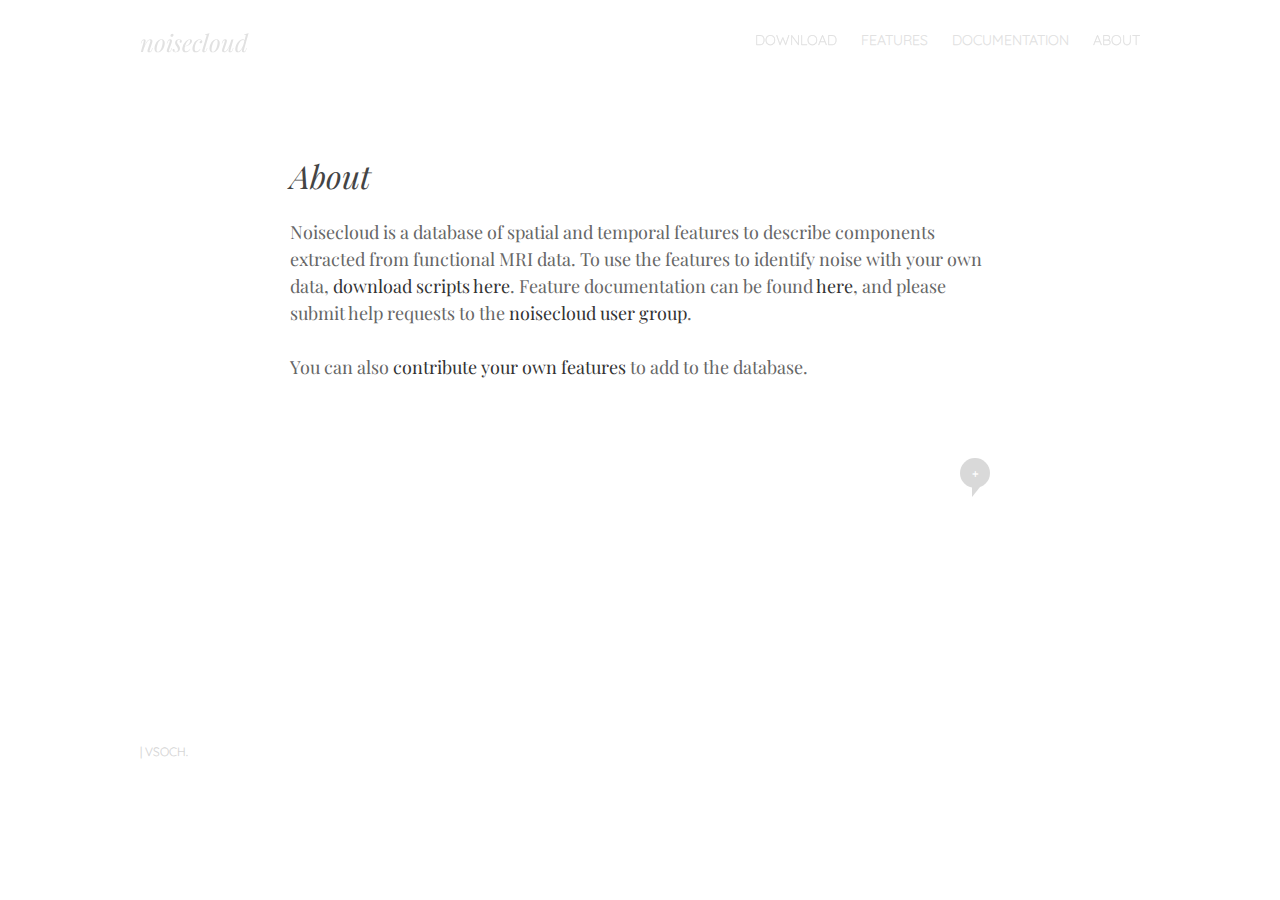
<file: index.html>
<!DOCTYPE html>
<html lang="en-US">
<head>
<meta charset="UTF-8" />
<meta name="viewport" content="width=device-width" />
<title>noisecloud | ica component features of fmri</title>
<link rel="profile" href="http://gmpg.org/xfn/11" />
<link rel="pingback" href="" />

	<style type="text/css">
		.blog .hentry a .attachment-home-post,
		.archive .hentry a .attachment-home-post,
		.search .hentry a .attachment-home-post {
			filter: grayscale(100%);
			-webkit-filter: grayscale(100%);
			-webkit-filter: grayscale(1); /* Older versions of webkit */
			-moz-filter: grayscale(100%);
			-o-filter: grayscale(100%);
			-ms-filter: grayscale(100%); /* IE 10 */
			filter: gray; /* IE 9 */
			filter: url("data:image/svg+xml;utf8,<svg xmlns=\'http://www.w3.org/2000/svg\'><filter id=\'grayscale\'><feColorMatrix type=\'matrix\' values=\'0.3333 0.3333 0.3333 0 0 0.3333 0.3333 0.3333 0 0 0.3333 0.3333 0.3333 0 0 0 0 0 1 0\'/></filter></svg>#grayscale"); /* Firefox */
		}
		@media screen and ( max-width: 800px ) {
			/* Remove hover effects for touchscreens */
			.blog .hentry a .attachment-home-post,
			.archive .hentry a .attachment-home-post,
			.search .hentry a .attachment-home-post {
				filter:none;
				-webkit-filter:none;
				-moz-filter:none;
				-o-filter:none;
			}
		}
	</style>
				<style type="text/css">
			.site-content #nav-below .nav-previous a,
			.site-content #nav-below .nav-next a,
			.site-content #image-navigation .nav-previous a,
			.site-content #image-navigation .nav-next a,
			.comment-navigation .nav-next,
			.comment-navigation .nav-previous,
			#infinite-handle span,
			.sidebar-link,
			a.comment-reply-link,
			a#cancel-comment-reply-link,
			.comments-link a,
			.hentry.no-thumbnail,
			button,
			html input[type="button"],
			input[type="reset"],
			input[type="submit"],
			.site-footer {
				opacity: .2;
			}
			.site-header,
			.entry-meta-wrapper,
			.comment-meta,
			.page-links span.active-link,
			.page-links a span.active-link {
				opacity: .3;
			}
			@media screen and ( max-width: 800px ) {
				/* Increase opacity for small screen sizes and touch screens */
				.site-header,
				.site-content #nav-below .nav-previous a,
				.site-content #nav-below .nav-next a,
				.site-content #image-navigation .nav-previous a,
				.site-content #image-navigation .nav-next a,
				.comment-navigation .nav-next a,
				.comment-navigation .nav-previous a,
				#infinite-handle span,
				.sidebar-link,
				a.comment-reply-link,
				a#cancel-comment-reply-link,
				.site-footer,
				.comments-link a,
				.comment-meta,
				.entry-meta-wrapper,
				.hentry.no-thumbnail,
				.page-links span.active-link,
				.page-links a span.active-link {
					opacity: 1;
				}
			}
		</style>
				<style type="text/css">
			.hentry .thumbnail-title {
				display: none;
			}
		</style>
		<link rel="alternate" type="application/rss+xml" title="noisecloud &raquo; Feed" href="feed/" />
<link rel="alternate" type="application/rss+xml" title="noisecloud &raquo; Comments Feed" href="feed/comments" />
<link rel="alternate" type="application/rss+xml" title="noisecloud &raquo; About Comments Feed" href="feed/about" />
		<style type="text/css">
img.wp-smiley,
img.emoji {
	display: inline !important;
	border: none !important;
	box-shadow: none !important;
	height: 1em !important;
	width: 1em !important;
	margin: 0 .07em !important;
	vertical-align: -0.1em !important;
	background: none !important;
	padding: 0 !important;
}
</style>
<link rel='stylesheet' id='crayon-css'  href='css/crayon.min.css?ver=_2.7.2_beta' type='text/css' media='all' />
<link rel='stylesheet' id='style-css'  href='css/style.css?ver=4.4.18' type='text/css' media='all' />
<link rel='stylesheet' id='spun-quicksand-css'  href='https://fonts.googleapis.com/css?family=Quicksand%3A300&#038;ver=4.4.18' type='text/css' media='all' />
<link rel='stylesheet' id='spun-playfair-css'  href='https://fonts.googleapis.com/css?family=Playfair+Display%3A400%2C700%2C400italic%2C700italic&#038;ver=4.4.18' type='text/css' media='all' />
<link rel='stylesheet' id='spun-nunito-css'  href='https://fonts.googleapis.com/css?family=Nunito%3A300&#038;ver=4.4.18' type='text/css' media='all' />
<script type='text/javascript' src='js/jquery.js?ver=1.11.3'></script>
<script type='text/javascript' src='js/jquery-migrate.min.js?ver=1.2.1'></script>
<link rel="canonical" href="https://vsoch.github.io/noisecloud-www/" />
<link rel='shortlink' href='https://vsoch.github.io/noisecloud-www/' />
	<style type="text/css">
				.site-title a,
			.site-description {
					color: #999;
			}
		</style>
	</head>

<body class="home page page-id-2 page-template-default">
<div id="page" class="hfeed site">
		<header id="masthead" class="site-header" role="banner">
		<div class="header-wrapper">
						<div class="site-branding">
				<h1 class="site-title"><a href="https://vsoch.github.io/noisecloud-www/" title="noisecloud" rel="home">noisecloud</a></h1>
				<h2 class="site-description">ica component features of fmri</h2>
			</div>
		</div>
		<nav role="navigation" class="site-navigation main-navigation">
			<h1 class="screen-reader-text">Menu</h1>
			<div class="screen-reader-text skip-link"><a href="#content" title="Skip to content">Skip to content</a></div>

			<div class="menu-menu-1-container"><ul id="menu-menu-1" class="menu"><li id="menu-item-91" class="menu-item menu-item-type-custom menu-item-object-custom menu-item-91"><a href="https://github.com/vsoch/noisecloud">Download</a></li>
<li id="menu-item-70" class="menu-item menu-item-type-post_type menu-item-object-page menu-item-has-children menu-item-70"><a href="features/">Features</a>
<ul class="sub-menu">
	<li id="menu-item-27" class="menu-item menu-item-type-post_type menu-item-object-page menu-item-27"><a href="spatial/">spatial</a></li>
	<li id="menu-item-71" class="menu-item menu-item-type-post_type menu-item-object-page menu-item-71"><a href="temporal/">temporal</a></li>
	<li id="menu-item-41" class="menu-item menu-item-type-post_type menu-item-object-page menu-item-41"><a href="submit/">contribute</a></li>
</ul>
</li>
<li id="menu-item-26" class="menu-item menu-item-type-post_type menu-item-object-page menu-item-has-children menu-item-26"><a href="documentation/">Documentation</a>
<ul class="sub-menu">
	<li id="menu-item-28" class="menu-item menu-item-type-post_type menu-item-object-page menu-item-28"><a href="instructions/">Instructions</a></li>
</ul>
</li>
<li id="menu-item-24" class="menu-item menu-item-type-post_type menu-item-object-page current-menu-item page_item page-item-2 current_page_item menu-item-24"><a href="">About</a></li>
</ul></div>		</nav><!-- .site-navigation .main-navigation -->
	</header><!-- #masthead .site-header -->

	<div id="main" class="site-main">
		<div id="primary" class="content-area">
			<div id="content" class="site-content" role="main">

				
					
<article id="post-2" class="post-2 page type-page status-publish hentry">
	<header class="entry-header">
		<h1 class="entry-title">About</h1>	</header><!-- .entry-header -->

	<div class="entry-content">
		<p>Noisecloud is a database of spatial and temporal features to describe components extracted from functional MRI data. To use the features to identify noise with your own data, <a href="https://github.com/vsoch/noisecloud" target="_blank">download scripts here</a>.  Feature documentation can be found <a href="features/" target="_blank">here</a>, and please submit help requests to the <a href="https://groups.google.com/forum/?hl=en#!forum/noisecloud" target="_blank">noisecloud user group</a>.</p>
<p>You can also <a href="submit">contribute your own features</a> to add to the database.</p>
			</div><!-- .entry-content -->

	<footer class="entry-meta">
					<span class="comments-link">
				<a href="#comments-toggle">
					<span class="tail"></span>
					+				</a>
			</span>
		
		<div class="entry-meta-wrapper">
					</div>
	</footer><!-- .entry-meta -->
</article><!-- #post-2 -->

					
	<div id="comments-toggle"></div>
	<div id="comments" class="comments-area">

	
	
	
					<div id="respond" class="comment-respond">
</div><!-- #comments .comments-area -->

				
			</div><!-- #content .site-content -->
		</div><!-- #primary .content-area -->

				<div id="secondary" class="widget-area" role="complementary">

									
		</div><!-- #secondary .widget-area -->

	</div><!-- #main .site-main -->

	<footer id="colophon" class="site-footer" role="contentinfo">
		<div class="site-info">
            <span class="sep"> | </span>
        	 <a href="https://vsoch.github.io/">vsoch</a>.		</div><!-- .site-info -->
			</footer><!-- #colophon .site-footer -->
</div><!-- #page .hfeed .site -->

<script type='text/javascript' src='js/toggle.js?ver=20121005'></script>
<script type='text/javascript' src='js/comment-reply.min.js?ver=4.4.18'></script>
<script type='text/javascript' src='js/wp-embed.min.js?ver=4.4.18'></script>

</body>
</html>
</file>
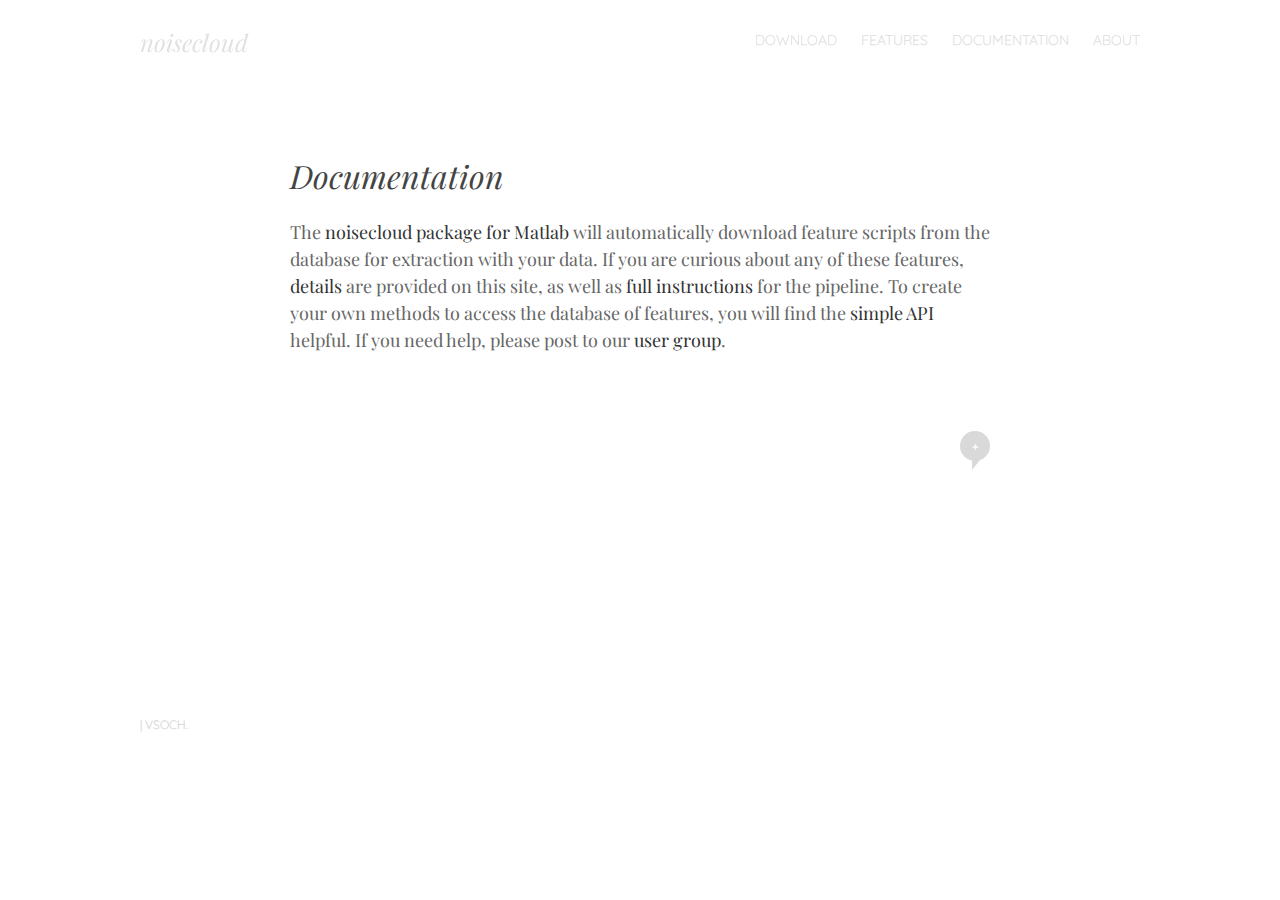
<file: documentation/index.html>
<!DOCTYPE html>
<html lang="en-US">
<head>
<meta charset="UTF-8" />
<meta name="viewport" content="width=device-width" />
<title>noisecloud | ica component features of fmri</title>
<link rel="profile" href="http://gmpg.org/xfn/11" />
<link rel="pingback" href="" />

	<style type="text/css">
		.blog .hentry a .attachment-home-post,
		.archive .hentry a .attachment-home-post,
		.search .hentry a .attachment-home-post {
			filter: grayscale(100%);
			-webkit-filter: grayscale(100%);
			-webkit-filter: grayscale(1); /* Older versions of webkit */
			-moz-filter: grayscale(100%);
			-o-filter: grayscale(100%);
			-ms-filter: grayscale(100%); /* IE 10 */
			filter: gray; /* IE 9 */
			filter: url("data:image/svg+xml;utf8,<svg xmlns=\'http://www.w3.org/2000/svg\'><filter id=\'grayscale\'><feColorMatrix type=\'matrix\' values=\'0.3333 0.3333 0.3333 0 0 0.3333 0.3333 0.3333 0 0 0.3333 0.3333 0.3333 0 0 0 0 0 1 0\'/></filter></svg>#grayscale"); /* Firefox */
		}
		@media screen and ( max-width: 800px ) {
			/* Remove hover effects for touchscreens */
			.blog .hentry a .attachment-home-post,
			.archive .hentry a .attachment-home-post,
			.search .hentry a .attachment-home-post {
				filter:none;
				-webkit-filter:none;
				-moz-filter:none;
				-o-filter:none;
			}
		}
	</style>
				<style type="text/css">
			.site-content #nav-below .nav-previous a,
			.site-content #nav-below .nav-next a,
			.site-content #image-navigation .nav-previous a,
			.site-content #image-navigation .nav-next a,
			.comment-navigation .nav-next,
			.comment-navigation .nav-previous,
			#infinite-handle span,
			.sidebar-link,
			a.comment-reply-link,
			a#cancel-comment-reply-link,
			.comments-link a,
			.hentry.no-thumbnail,
			button,
			html input[type="button"],
			input[type="reset"],
			input[type="submit"],
			.site-footer {
				opacity: .2;
			}
			.site-header,
			.entry-meta-wrapper,
			.comment-meta,
			.page-links span.active-link,
			.page-links a span.active-link {
				opacity: .3;
			}
			@media screen and ( max-width: 800px ) {
				/* Increase opacity for small screen sizes and touch screens */
				.site-header,
				.site-content #nav-below .nav-previous a,
				.site-content #nav-below .nav-next a,
				.site-content #image-navigation .nav-previous a,
				.site-content #image-navigation .nav-next a,
				.comment-navigation .nav-next a,
				.comment-navigation .nav-previous a,
				#infinite-handle span,
				.sidebar-link,
				a.comment-reply-link,
				a#cancel-comment-reply-link,
				.site-footer,
				.comments-link a,
				.comment-meta,
				.entry-meta-wrapper,
				.hentry.no-thumbnail,
				.page-links span.active-link,
				.page-links a span.active-link {
					opacity: 1;
				}
			}
		</style>
				<style type="text/css">
			.hentry .thumbnail-title {
				display: none;
			}
		</style>
		<link rel="alternate" type="application/rss+xml" title="noisecloud &raquo; Feed" href="feed/" />
<link rel="alternate" type="application/rss+xml" title="noisecloud &raquo; Comments Feed" href="feed/comments" />
<link rel="alternate" type="application/rss+xml" title="noisecloud &raquo; About Comments Feed" href="feed/about" />
		<style type="text/css">
img.wp-smiley,
img.emoji {
	display: inline !important;
	border: none !important;
	box-shadow: none !important;
	height: 1em !important;
	width: 1em !important;
	margin: 0 .07em !important;
	vertical-align: -0.1em !important;
	background: none !important;
	padding: 0 !important;
}
</style>
<link rel='stylesheet' id='crayon-css'  href='../css/crayon.min.css?ver=_2.7.2_beta' type='text/css' media='all' />
<link rel='stylesheet' id='style-css'  href='../css/style.css?ver=4.4.18' type='text/css' media='all' />
<link rel='stylesheet' id='spun-quicksand-css'  href='https://fonts.googleapis.com/css?family=Quicksand%3A300&#038;ver=4.4.18' type='text/css' media='all' />
<link rel='stylesheet' id='spun-playfair-css'  href='https://fonts.googleapis.com/css?family=Playfair+Display%3A400%2C700%2C400italic%2C700italic&#038;ver=4.4.18' type='text/css' media='all' />
<link rel='stylesheet' id='spun-nunito-css'  href='https://fonts.googleapis.com/css?family=Nunito%3A300&#038;ver=4.4.18' type='text/css' media='all' />
<script type='text/javascript' src='../js/jquery.js?ver=1.11.3'></script>
<script type='text/javascript' src='../js/jquery-migrate.min.js?ver=1.2.1'></script>
<link rel="canonical" href="https://vsoch.github.io/noisecloud-www/" />
<link rel='shortlink' href='https://vsoch.github.io/noisecloud-www/' />
	<style type="text/css">
				.site-title a,
			.site-description {
					color: #999;
			}
		</style>
	</head>

<body class="home page page-id-2 page-template-default">
<div id="page" class="hfeed site">
		<header id="masthead" class="site-header" role="banner">
		<div class="header-wrapper">
						<div class="site-branding">
				<h1 class="site-title"><a href="https://vsoch.github.io/noisecloud-www/" title="noisecloud" rel="home">noisecloud</a></h1>
				<h2 class="site-description">ica component features of fmri</h2>
			</div>
		</div>
		<nav role="navigation" class="site-navigation main-navigation">
			<h1 class="screen-reader-text">Menu</h1>
			<div class="screen-reader-text skip-link"><a href="#content" title="Skip to content">Skip to content</a></div>

			<div class="menu-menu-1-container"><ul id="menu-menu-1" class="menu"><li id="menu-item-91" class="menu-item menu-item-type-custom menu-item-object-custom menu-item-91"><a href="https://github.com/vsoch/noisecloud">Download</a></li>
<li id="menu-item-70" class="menu-item menu-item-type-post_type menu-item-object-page menu-item-has-children menu-item-70"><a href="">Features</a>
<ul class="sub-menu">
	<li id="menu-item-27" class="menu-item menu-item-type-post_type menu-item-object-page menu-item-27"><a href="../spatial/">spatial</a></li>
	<li id="menu-item-71" class="menu-item menu-item-type-post_type menu-item-object-page menu-item-71"><a href="../temporal/">temporal</a></li>
	<li id="menu-item-41" class="menu-item menu-item-type-post_type menu-item-object-page menu-item-41"><a href="../submit/">contribute</a></li>
</ul>
</li>
<li id="menu-item-26" class="menu-item menu-item-type-post_type menu-item-object-page menu-item-has-children menu-item-26"><a href="../documentation/">Documentation</a>
<ul class="sub-menu">
	<li id="menu-item-28" class="menu-item menu-item-type-post_type menu-item-object-page menu-item-28"><a href="../instructions/">Instructions</a></li>
</ul>
</li>
<li id="menu-item-24" class="menu-item menu-item-type-post_type menu-item-object-page current-menu-item page_item page-item-2 current_page_item menu-item-24"><a href="../">About</a></li>
</ul></div>		</nav><!-- .site-navigation .main-navigation -->
	</header><!-- #masthead .site-header -->

	<div id="main" class="site-main">
		<div id="primary" class="content-area">
			<div id="content" class="site-content" role="main">

					
<article id="post-21" class="post-21 page type-page status-publish hentry">
	<header class="entry-header">
		<h1 class="entry-title">Documentation</h1>	</header><!-- .entry-header -->

	<div class="entry-content">
		<p>The <a href="https://github.com/vsoch/noisecloud" target="_blank">noisecloud package for Matlab</a> will automatically download feature scripts from the database for extraction with your data.  If you are curious about any of these features, <a title="Features" href="../features/">details</a> are provided on this site, as well as <a title="Instructions" href="../instructions/">full instructions</a> for the pipeline.  To create your own methods to access the database of features, you will find the <a title="API" href="../api/">simple API</a> helpful.  If you need help, please post to our <a href="https://groups.google.com/forum/?hl=en#!forum/noisecloud">user group</a>.</p>
			</div><!-- .entry-content -->

	<footer class="entry-meta">
					<span class="comments-link">
				<a href="#comments-toggle">
					<span class="tail"></span>
					+				</a>
			</span>
		
		<div class="entry-meta-wrapper">
					</div>
	</footer><!-- .entry-meta -->
</article><!-- #post-21 -->

	<div id="comments-toggle"></div>
	<div id="comments" class="comments-area">

	
	
	
					<div id="respond" class="comment-respond">
</div><!-- #comments .comments-area -->

				
			</div><!-- #content .site-content -->
		</div><!-- #primary .content-area -->

				<div id="secondary" class="widget-area" role="complementary">

									
		</div><!-- #secondary .widget-area -->

	</div><!-- #main .site-main -->

	<footer id="colophon" class="site-footer" role="contentinfo">
		<div class="site-info">
            <span class="sep"> | </span>
        	 <a href="https://vsoch.github.io/">vsoch</a>.		</div><!-- .site-info -->
			</footer><!-- #colophon .site-footer -->
</div><!-- #page .hfeed .site -->

<script type='text/javascript' src='../js/toggle.js?ver=20121005'></script>
<script type='text/javascript' src='../js/comment-reply.min.js?ver=4.4.18'></script>
<script type='text/javascript' src='../js/wp-embed.min.js?ver=4.4.18'></script>

</body>
</html>
</file>
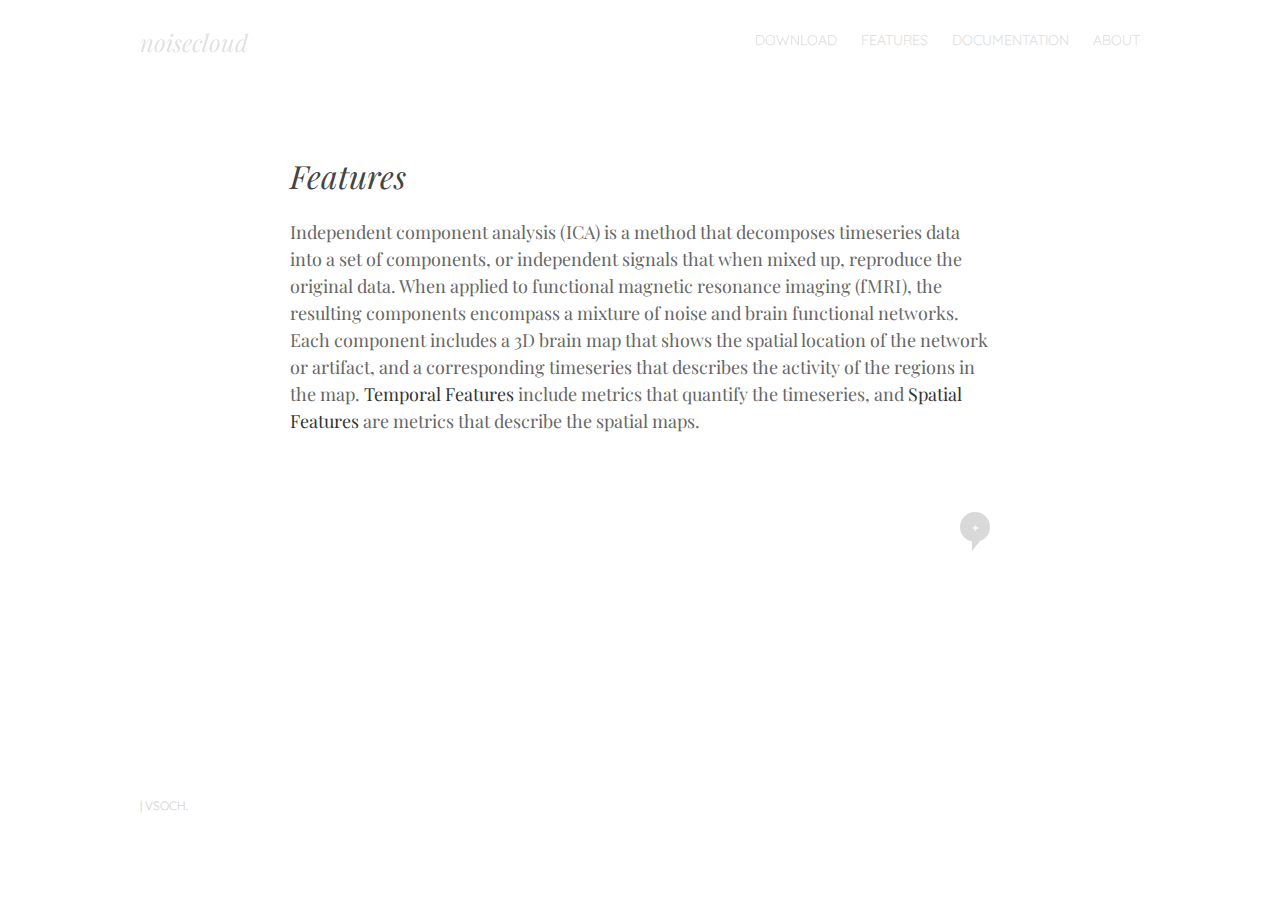
<file: features/index.html>
<!DOCTYPE html>
<html lang="en-US">
<head>
<meta charset="UTF-8" />
<meta name="viewport" content="width=device-width" />
<title>noisecloud | ica component features of fmri</title>
<link rel="profile" href="http://gmpg.org/xfn/11" />
<link rel="pingback" href="" />

	<style type="text/css">
		.blog .hentry a .attachment-home-post,
		.archive .hentry a .attachment-home-post,
		.search .hentry a .attachment-home-post {
			filter: grayscale(100%);
			-webkit-filter: grayscale(100%);
			-webkit-filter: grayscale(1); /* Older versions of webkit */
			-moz-filter: grayscale(100%);
			-o-filter: grayscale(100%);
			-ms-filter: grayscale(100%); /* IE 10 */
			filter: gray; /* IE 9 */
			filter: url("data:image/svg+xml;utf8,<svg xmlns=\'http://www.w3.org/2000/svg\'><filter id=\'grayscale\'><feColorMatrix type=\'matrix\' values=\'0.3333 0.3333 0.3333 0 0 0.3333 0.3333 0.3333 0 0 0.3333 0.3333 0.3333 0 0 0 0 0 1 0\'/></filter></svg>#grayscale"); /* Firefox */
		}
		@media screen and ( max-width: 800px ) {
			/* Remove hover effects for touchscreens */
			.blog .hentry a .attachment-home-post,
			.archive .hentry a .attachment-home-post,
			.search .hentry a .attachment-home-post {
				filter:none;
				-webkit-filter:none;
				-moz-filter:none;
				-o-filter:none;
			}
		}
	</style>
				<style type="text/css">
			.site-content #nav-below .nav-previous a,
			.site-content #nav-below .nav-next a,
			.site-content #image-navigation .nav-previous a,
			.site-content #image-navigation .nav-next a,
			.comment-navigation .nav-next,
			.comment-navigation .nav-previous,
			#infinite-handle span,
			.sidebar-link,
			a.comment-reply-link,
			a#cancel-comment-reply-link,
			.comments-link a,
			.hentry.no-thumbnail,
			button,
			html input[type="button"],
			input[type="reset"],
			input[type="submit"],
			.site-footer {
				opacity: .2;
			}
			.site-header,
			.entry-meta-wrapper,
			.comment-meta,
			.page-links span.active-link,
			.page-links a span.active-link {
				opacity: .3;
			}
			@media screen and ( max-width: 800px ) {
				/* Increase opacity for small screen sizes and touch screens */
				.site-header,
				.site-content #nav-below .nav-previous a,
				.site-content #nav-below .nav-next a,
				.site-content #image-navigation .nav-previous a,
				.site-content #image-navigation .nav-next a,
				.comment-navigation .nav-next a,
				.comment-navigation .nav-previous a,
				#infinite-handle span,
				.sidebar-link,
				a.comment-reply-link,
				a#cancel-comment-reply-link,
				.site-footer,
				.comments-link a,
				.comment-meta,
				.entry-meta-wrapper,
				.hentry.no-thumbnail,
				.page-links span.active-link,
				.page-links a span.active-link {
					opacity: 1;
				}
			}
		</style>
				<style type="text/css">
			.hentry .thumbnail-title {
				display: none;
			}
		</style>
		<link rel="alternate" type="application/rss+xml" title="noisecloud &raquo; Feed" href="feed/" />
<link rel="alternate" type="application/rss+xml" title="noisecloud &raquo; Comments Feed" href="feed/comments" />
<link rel="alternate" type="application/rss+xml" title="noisecloud &raquo; About Comments Feed" href="feed/about" />
		<style type="text/css">
img.wp-smiley,
img.emoji {
	display: inline !important;
	border: none !important;
	box-shadow: none !important;
	height: 1em !important;
	width: 1em !important;
	margin: 0 .07em !important;
	vertical-align: -0.1em !important;
	background: none !important;
	padding: 0 !important;
}
</style>
<link rel='stylesheet' id='crayon-css'  href='../css/crayon.min.css?ver=_2.7.2_beta' type='text/css' media='all' />
<link rel='stylesheet' id='style-css'  href='../css/style.css?ver=4.4.18' type='text/css' media='all' />
<link rel='stylesheet' id='spun-quicksand-css'  href='https://fonts.googleapis.com/css?family=Quicksand%3A300&#038;ver=4.4.18' type='text/css' media='all' />
<link rel='stylesheet' id='spun-playfair-css'  href='https://fonts.googleapis.com/css?family=Playfair+Display%3A400%2C700%2C400italic%2C700italic&#038;ver=4.4.18' type='text/css' media='all' />
<link rel='stylesheet' id='spun-nunito-css'  href='https://fonts.googleapis.com/css?family=Nunito%3A300&#038;ver=4.4.18' type='text/css' media='all' />
<script type='text/javascript' src='../js/jquery.js?ver=1.11.3'></script>
<script type='text/javascript' src='../js/jquery-migrate.min.js?ver=1.2.1'></script>
<link rel="canonical" href="https://vsoch.github.io/noisecloud-www/" />
<link rel='shortlink' href='https://vsoch.github.io/noisecloud-www/' />
	<style type="text/css">
				.site-title a,
			.site-description {
					color: #999;
			}
		</style>
	</head>

<body class="home page page-id-2 page-template-default">
<div id="page" class="hfeed site">
		<header id="masthead" class="site-header" role="banner">
		<div class="header-wrapper">
						<div class="site-branding">
				<h1 class="site-title"><a href="https://vsoch.github.io/noisecloud-www/" title="noisecloud" rel="home">noisecloud</a></h1>
				<h2 class="site-description">ica component features of fmri</h2>
			</div>
		</div>
		<nav role="navigation" class="site-navigation main-navigation">
			<h1 class="screen-reader-text">Menu</h1>
			<div class="screen-reader-text skip-link"><a href="#content" title="Skip to content">Skip to content</a></div>

			<div class="menu-menu-1-container"><ul id="menu-menu-1" class="menu"><li id="menu-item-91" class="menu-item menu-item-type-custom menu-item-object-custom menu-item-91"><a href="https://github.com/vsoch/noisecloud">Download</a></li>
<li id="menu-item-70" class="menu-item menu-item-type-post_type menu-item-object-page menu-item-has-children menu-item-70"><a href="">Features</a>
<ul class="sub-menu">
	<li id="menu-item-27" class="menu-item menu-item-type-post_type menu-item-object-page menu-item-27"><a href="../spatial/">spatial</a></li>
	<li id="menu-item-71" class="menu-item menu-item-type-post_type menu-item-object-page menu-item-71"><a href="../temporal/">temporal</a></li>
	<li id="menu-item-41" class="menu-item menu-item-type-post_type menu-item-object-page menu-item-41"><a href="../submit/">contribute</a></li>
</ul>
</li>
<li id="menu-item-26" class="menu-item menu-item-type-post_type menu-item-object-page menu-item-has-children menu-item-26"><a href="../documentation/">Documentation</a>
<ul class="sub-menu">
	<li id="menu-item-28" class="menu-item menu-item-type-post_type menu-item-object-page menu-item-28"><a href="../instructions/">Instructions</a></li>
</ul>
</li>
<li id="menu-item-24" class="menu-item menu-item-type-post_type menu-item-object-page current-menu-item page_item page-item-2 current_page_item menu-item-24"><a href="../">About</a></li>
</ul></div>		</nav><!-- .site-navigation .main-navigation -->
	</header><!-- #masthead .site-header -->

	<div id="main" class="site-main">
		<div id="primary" class="content-area">
			<div id="content" class="site-content" role="main">

				
					
<article id="post-68" class="post-68 page type-page status-publish hentry">
	<header class="entry-header">
		<h1 class="entry-title">Features</h1>	</header><!-- .entry-header -->

	<div class="entry-content">
		<p>Independent component analysis (ICA) is a method that decomposes timeseries data into a set of components, or independent signals that when mixed up, reproduce the original data.  When applied to functional magnetic resonance imaging (fMRI), the resulting components encompass a mixture of noise and brain functional networks.  Each component includes a 3D brain map that shows the spatial location of the network or artifact, and a corresponding timeseries that describes the activity of the regions in the map.  <a title="temporal" href="http://vbmis.com/bmi/noisecloud/temporal/">Temporal Features</a> include metrics that quantify the timeseries, and <a title="spatial" href="http://vbmis.com/bmi/noisecloud/spatial/">Spatial Features</a> are metrics that describe the spatial maps.</p>
			</div><!-- .entry-content -->

	<footer class="entry-meta">
					<span class="comments-link">
				<a href="#comments-toggle">
					<span class="tail"></span>
					+				</a>
			</span>
		
		<div class="entry-meta-wrapper">
					</div>
	</footer><!-- .entry-meta -->
</article><!-- #post-68 -->
					
	<div id="comments-toggle"></div>
	<div id="comments" class="comments-area">

	
	
	
					<div id="respond" class="comment-respond">
</div><!-- #comments .comments-area -->

				
			</div><!-- #content .site-content -->
		</div><!-- #primary .content-area -->

				<div id="secondary" class="widget-area" role="complementary">

									
		</div><!-- #secondary .widget-area -->

	</div><!-- #main .site-main -->

	<footer id="colophon" class="site-footer" role="contentinfo">
		<div class="site-info">
            <span class="sep"> | </span>
        	 <a href="https://vsoch.github.io/">vsoch</a>.		</div><!-- .site-info -->
			</footer><!-- #colophon .site-footer -->
</div><!-- #page .hfeed .site -->

<script type='text/javascript' src='../js/toggle.js?ver=20121005'></script>
<script type='text/javascript' src='../js/comment-reply.min.js?ver=4.4.18'></script>
<script type='text/javascript' src='../js/wp-embed.min.js?ver=4.4.18'></script>

</body>
</html>
</file>
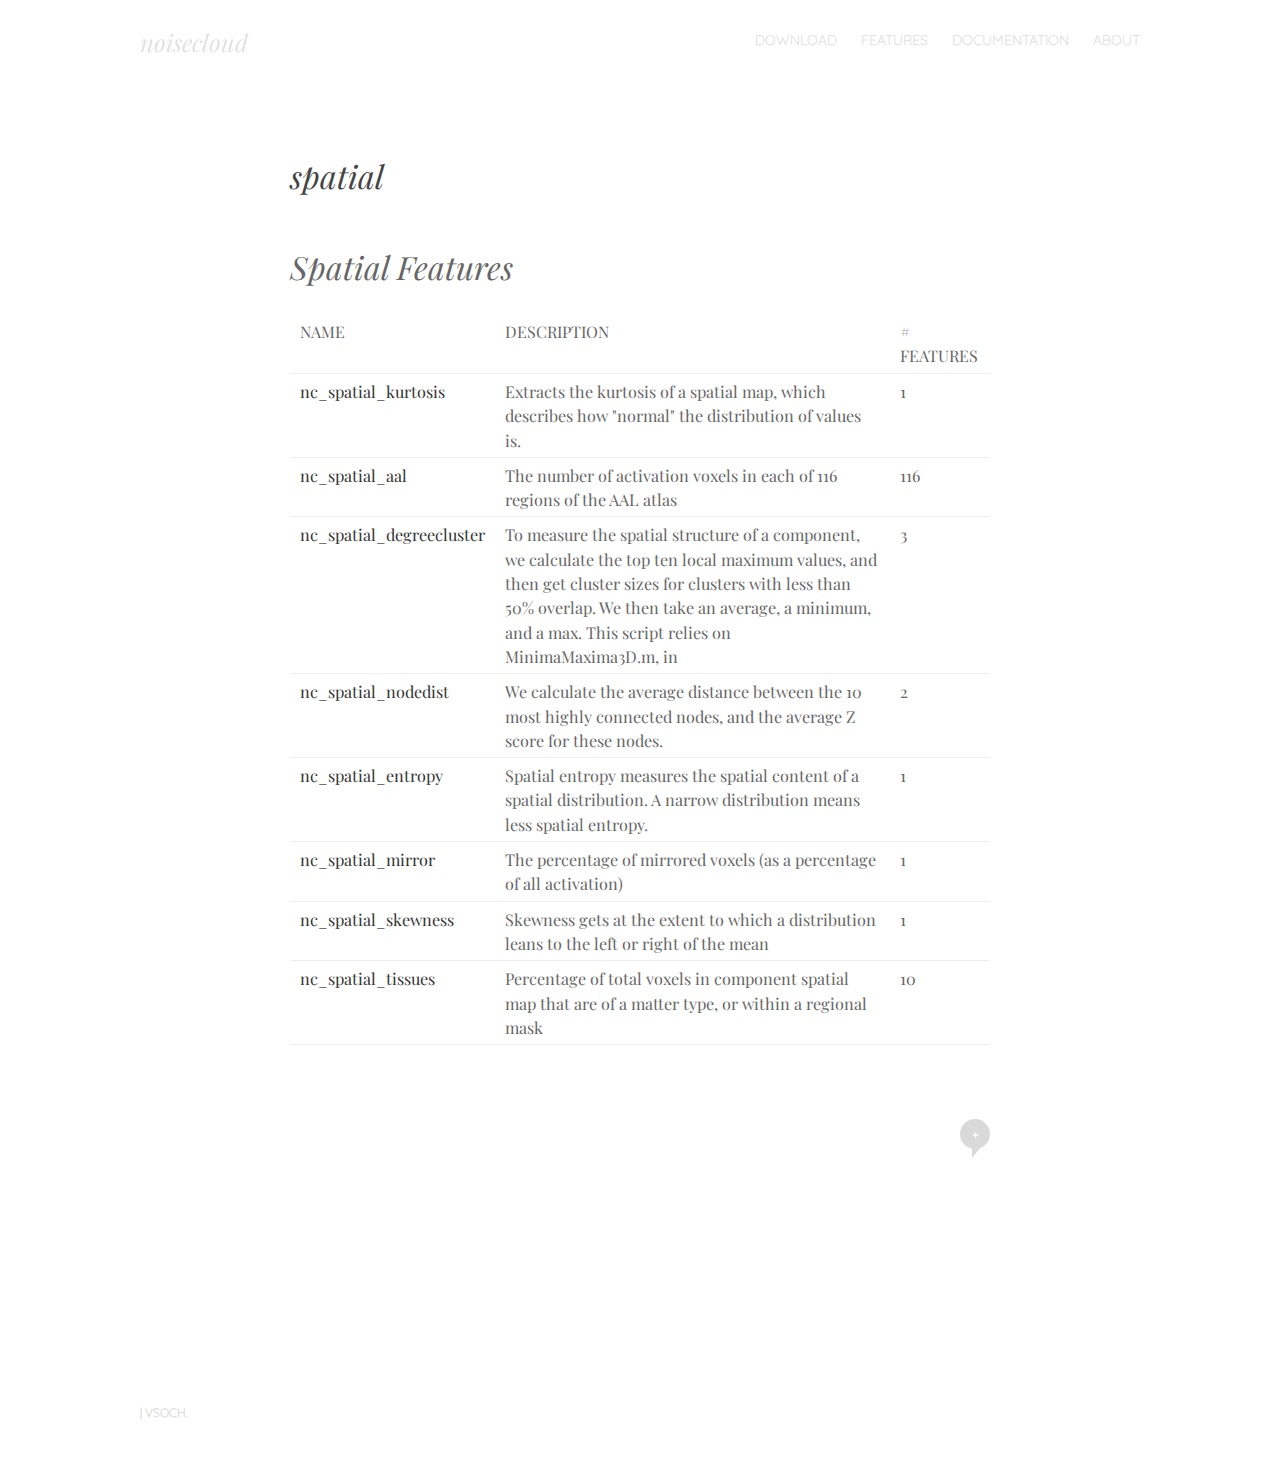
<file: spatial/index.html>
<!DOCTYPE html>
<html lang="en-US">
<head>
<meta charset="UTF-8" />
<meta name="viewport" content="width=device-width" />
<title>noisecloud | ica component features of fmri</title>
<link rel="profile" href="http://gmpg.org/xfn/11" />
<link rel="pingback" href="" />

	<style type="text/css">
		.blog .hentry a .attachment-home-post,
		.archive .hentry a .attachment-home-post,
		.search .hentry a .attachment-home-post {
			filter: grayscale(100%);
			-webkit-filter: grayscale(100%);
			-webkit-filter: grayscale(1); /* Older versions of webkit */
			-moz-filter: grayscale(100%);
			-o-filter: grayscale(100%);
			-ms-filter: grayscale(100%); /* IE 10 */
			filter: gray; /* IE 9 */
			filter: url("data:image/svg+xml;utf8,<svg xmlns=\'http://www.w3.org/2000/svg\'><filter id=\'grayscale\'><feColorMatrix type=\'matrix\' values=\'0.3333 0.3333 0.3333 0 0 0.3333 0.3333 0.3333 0 0 0.3333 0.3333 0.3333 0 0 0 0 0 1 0\'/></filter></svg>#grayscale"); /* Firefox */
		}
		@media screen and ( max-width: 800px ) {
			/* Remove hover effects for touchscreens */
			.blog .hentry a .attachment-home-post,
			.archive .hentry a .attachment-home-post,
			.search .hentry a .attachment-home-post {
				filter:none;
				-webkit-filter:none;
				-moz-filter:none;
				-o-filter:none;
			}
		}
	</style>
				<style type="text/css">
			.site-content #nav-below .nav-previous a,
			.site-content #nav-below .nav-next a,
			.site-content #image-navigation .nav-previous a,
			.site-content #image-navigation .nav-next a,
			.comment-navigation .nav-next,
			.comment-navigation .nav-previous,
			#infinite-handle span,
			.sidebar-link,
			a.comment-reply-link,
			a#cancel-comment-reply-link,
			.comments-link a,
			.hentry.no-thumbnail,
			button,
			html input[type="button"],
			input[type="reset"],
			input[type="submit"],
			.site-footer {
				opacity: .2;
			}
			.site-header,
			.entry-meta-wrapper,
			.comment-meta,
			.page-links span.active-link,
			.page-links a span.active-link {
				opacity: .3;
			}
			@media screen and ( max-width: 800px ) {
				/* Increase opacity for small screen sizes and touch screens */
				.site-header,
				.site-content #nav-below .nav-previous a,
				.site-content #nav-below .nav-next a,
				.site-content #image-navigation .nav-previous a,
				.site-content #image-navigation .nav-next a,
				.comment-navigation .nav-next a,
				.comment-navigation .nav-previous a,
				#infinite-handle span,
				.sidebar-link,
				a.comment-reply-link,
				a#cancel-comment-reply-link,
				.site-footer,
				.comments-link a,
				.comment-meta,
				.entry-meta-wrapper,
				.hentry.no-thumbnail,
				.page-links span.active-link,
				.page-links a span.active-link {
					opacity: 1;
				}
			}
		</style>
				<style type="text/css">
			.hentry .thumbnail-title {
				display: none;
			}
		</style>
		<link rel="alternate" type="application/rss+xml" title="noisecloud &raquo; Feed" href="feed/" />
<link rel="alternate" type="application/rss+xml" title="noisecloud &raquo; Comments Feed" href="feed/comments" />
<link rel="alternate" type="application/rss+xml" title="noisecloud &raquo; About Comments Feed" href="feed/about" />
		<style type="text/css">
img.wp-smiley,
img.emoji {
	display: inline !important;
	border: none !important;
	box-shadow: none !important;
	height: 1em !important;
	width: 1em !important;
	margin: 0 .07em !important;
	vertical-align: -0.1em !important;
	background: none !important;
	padding: 0 !important;
}
</style>
<link rel='stylesheet' id='crayon-css'  href='../css/crayon.min.css?ver=_2.7.2_beta' type='text/css' media='all' />
<link rel='stylesheet' id='style-css'  href='../css/style.css?ver=4.4.18' type='text/css' media='all' />
<link rel='stylesheet' id='spun-quicksand-css'  href='https://fonts.googleapis.com/css?family=Quicksand%3A300&#038;ver=4.4.18' type='text/css' media='all' />
<link rel='stylesheet' id='spun-playfair-css'  href='https://fonts.googleapis.com/css?family=Playfair+Display%3A400%2C700%2C400italic%2C700italic&#038;ver=4.4.18' type='text/css' media='all' />
<link rel='stylesheet' id='spun-nunito-css'  href='https://fonts.googleapis.com/css?family=Nunito%3A300&#038;ver=4.4.18' type='text/css' media='all' />
<script type='text/javascript' src='../js/jquery.js?ver=1.11.3'></script>
<script type='text/javascript' src='../js/jquery-migrate.min.js?ver=1.2.1'></script>
<link rel="canonical" href="https://vsoch.github.io/noisecloud-www/" />
<link rel='shortlink' href='https://vsoch.github.io/noisecloud-www/' />
	<style type="text/css">
				.site-title a,
			.site-description {
					color: #999;
			}
		</style>
	</head>

<body class="home page page-id-2 page-template-default">
<div id="page" class="hfeed site">
		<header id="masthead" class="site-header" role="banner">
		<div class="header-wrapper">
						<div class="site-branding">
				<h1 class="site-title"><a href="https://vsoch.github.io/noisecloud-www/" title="noisecloud" rel="home">noisecloud</a></h1>
				<h2 class="site-description">ica component features of fmri</h2>
			</div>
		</div>
		<nav role="navigation" class="site-navigation main-navigation">
			<h1 class="screen-reader-text">Menu</h1>
			<div class="screen-reader-text skip-link"><a href="#content" title="Skip to content">Skip to content</a></div>

			<div class="menu-menu-1-container"><ul id="menu-menu-1" class="menu"><li id="menu-item-91" class="menu-item menu-item-type-custom menu-item-object-custom menu-item-91"><a href="https://github.com/vsoch/noisecloud">Download</a></li>
<li id="menu-item-70" class="menu-item menu-item-type-post_type menu-item-object-page menu-item-has-children menu-item-70"><a href="">Features</a>
<ul class="sub-menu">
	<li id="menu-item-27" class="menu-item menu-item-type-post_type menu-item-object-page menu-item-27"><a href="../spatial/">spatial</a></li>
	<li id="menu-item-71" class="menu-item menu-item-type-post_type menu-item-object-page menu-item-71"><a href="../temporal/">temporal</a></li>
	<li id="menu-item-41" class="menu-item menu-item-type-post_type menu-item-object-page menu-item-41"><a href="../submit/">contribute</a></li>
</ul>
</li>
<li id="menu-item-26" class="menu-item menu-item-type-post_type menu-item-object-page menu-item-has-children menu-item-26"><a href="../documentation/">Documentation</a>
<ul class="sub-menu">
	<li id="menu-item-28" class="menu-item menu-item-type-post_type menu-item-object-page menu-item-28"><a href="../instructions/">Instructions</a></li>
</ul>
</li>
<li id="menu-item-24" class="menu-item menu-item-type-post_type menu-item-object-page current-menu-item page_item page-item-2 current_page_item menu-item-24"><a href="../">About</a></li>
</ul></div>		</nav><!-- .site-navigation .main-navigation -->
	</header><!-- #masthead .site-header -->

	<div id="main" class="site-main">
		<div id="primary" class="content-area">
			<div id="content" class="site-content" role="main">

				
					
<article id="post-4" class="post-4 page type-page status-publish hentry">
	<header class="entry-header">
		<h1 class="entry-title">spatial</h1>	</header><!-- .entry-header -->

	<div class="entry-content">
		

<h1>Spatial Features</h1><table><tbody><tr><th>Name</th><th>Description</th><th># Features</th></tr>
<tr><td><a href='../download/spatial/nc_spatial_kurtosis.m'> nc_spatial_kurtosis </a></td><td> Extracts the kurtosis of a spatial map, which describes how "normal" the distribution of values is.  </td><td> 1  </td></tr>
<tr><td><a href='../download/spatial/nc_spatial_aal.m'> nc_spatial_aal </a></td><td> The number of activation voxels in each of 116 regions of the AAL atlas  </td><td> 116  </td></tr>
<tr><td><a href='../download/spatial/nc_spatial_degreecluster.m'> nc_spatial_degreecluster </a></td><td> To measure the spatial structure of a component, we calculate the top ten local maximum values, and then get cluster sizes for clusters with less than 50% overlap.  We then take an average, a minimum, and a max.  This script relies on MinimaMaxima3D.m, in  </td><td> 3  </td></tr>
<tr><td><a href='../download/spatial/nc_spatial_nodedist.m'> nc_spatial_nodedist </a></td><td> We calculate the average distance between the 10 most highly connected nodes, and the average Z score for these nodes.  </td><td> 2  </td></tr>
<tr><td><a href='../download/spatial/nc_spatial_entropy.m'> nc_spatial_entropy </a></td><td> Spatial entropy measures the spatial content of a spatial distribution.  A narrow distribution means less spatial entropy.  </td><td> 1  </td></tr>
<tr><td><a href='../download/spatial/nc_spatial_mirror.m'> nc_spatial_mirror </a></td><td> The percentage of mirrored voxels (as a percentage of all activation)  </td><td> 1  </td></tr>
<tr><td><a href='../download/spatial/nc_spatial_skewness.m'> nc_spatial_skewness </a></td><td> Skewness gets at the extent to which a distribution leans to the left or right of the mean  </td><td> 1  </td></tr>
<tr><td><a href='../download/spatial/nc_spatial_tissues.m'> nc_spatial_tissues </a></td><td> Percentage of total voxels in component spatial map that are of a matter type, or within a regional mask  </td><td> 10  </td></tr></tbody></table>

			</div><!-- .entry-content -->

	<footer class="entry-meta">
					<span class="comments-link">
				<a href="#comments-toggle">
					<span class="tail"></span>
					+				</a>
			</span>
		
		<div class="entry-meta-wrapper">
					</div>
	</footer><!-- .entry-meta -->
</article><!-- #post-4 -->
	
	<div id="comments-toggle"></div>
	<div id="comments" class="comments-area">

	
	
	
					<div id="respond" class="comment-respond">
</div><!-- #comments .comments-area -->

				
			</div><!-- #content .site-content -->
		</div><!-- #primary .content-area -->

				<div id="secondary" class="widget-area" role="complementary">

									
		</div><!-- #secondary .widget-area -->

	</div><!-- #main .site-main -->

	<footer id="colophon" class="site-footer" role="contentinfo">
		<div class="site-info">
            <span class="sep"> | </span>
        	 <a href="https://vsoch.github.io/">vsoch</a>.		</div><!-- .site-info -->
			</footer><!-- #colophon .site-footer -->
</div><!-- #page .hfeed .site -->

<script type='text/javascript' src='../js/toggle.js?ver=20121005'></script>
<script type='text/javascript' src='../js/comment-reply.min.js?ver=4.4.18'></script>
<script type='text/javascript' src='../js/wp-embed.min.js?ver=4.4.18'></script>

</body>
</html>
</file>
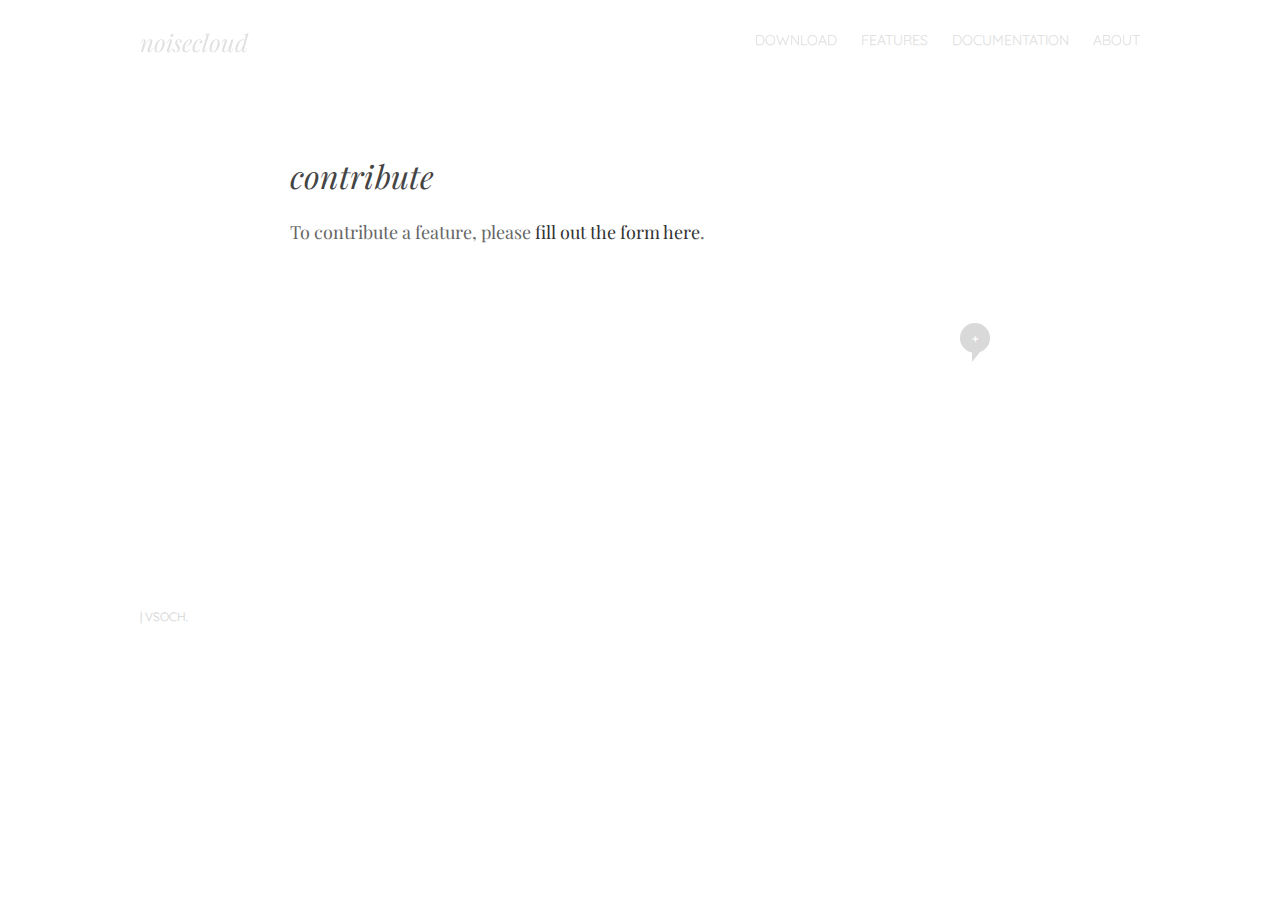
<file: submit/index.html>
<!DOCTYPE html>
<html lang="en-US">
<head>
<meta charset="UTF-8" />
<meta name="viewport" content="width=device-width" />
<title>noisecloud | ica component features of fmri</title>
<link rel="profile" href="http://gmpg.org/xfn/11" />
<link rel="pingback" href="" />

	<style type="text/css">
		.blog .hentry a .attachment-home-post,
		.archive .hentry a .attachment-home-post,
		.search .hentry a .attachment-home-post {
			filter: grayscale(100%);
			-webkit-filter: grayscale(100%);
			-webkit-filter: grayscale(1); /* Older versions of webkit */
			-moz-filter: grayscale(100%);
			-o-filter: grayscale(100%);
			-ms-filter: grayscale(100%); /* IE 10 */
			filter: gray; /* IE 9 */
			filter: url("data:image/svg+xml;utf8,<svg xmlns=\'http://www.w3.org/2000/svg\'><filter id=\'grayscale\'><feColorMatrix type=\'matrix\' values=\'0.3333 0.3333 0.3333 0 0 0.3333 0.3333 0.3333 0 0 0.3333 0.3333 0.3333 0 0 0 0 0 1 0\'/></filter></svg>#grayscale"); /* Firefox */
		}
		@media screen and ( max-width: 800px ) {
			/* Remove hover effects for touchscreens */
			.blog .hentry a .attachment-home-post,
			.archive .hentry a .attachment-home-post,
			.search .hentry a .attachment-home-post {
				filter:none;
				-webkit-filter:none;
				-moz-filter:none;
				-o-filter:none;
			}
		}
	</style>
				<style type="text/css">
			.site-content #nav-below .nav-previous a,
			.site-content #nav-below .nav-next a,
			.site-content #image-navigation .nav-previous a,
			.site-content #image-navigation .nav-next a,
			.comment-navigation .nav-next,
			.comment-navigation .nav-previous,
			#infinite-handle span,
			.sidebar-link,
			a.comment-reply-link,
			a#cancel-comment-reply-link,
			.comments-link a,
			.hentry.no-thumbnail,
			button,
			html input[type="button"],
			input[type="reset"],
			input[type="submit"],
			.site-footer {
				opacity: .2;
			}
			.site-header,
			.entry-meta-wrapper,
			.comment-meta,
			.page-links span.active-link,
			.page-links a span.active-link {
				opacity: .3;
			}
			@media screen and ( max-width: 800px ) {
				/* Increase opacity for small screen sizes and touch screens */
				.site-header,
				.site-content #nav-below .nav-previous a,
				.site-content #nav-below .nav-next a,
				.site-content #image-navigation .nav-previous a,
				.site-content #image-navigation .nav-next a,
				.comment-navigation .nav-next a,
				.comment-navigation .nav-previous a,
				#infinite-handle span,
				.sidebar-link,
				a.comment-reply-link,
				a#cancel-comment-reply-link,
				.site-footer,
				.comments-link a,
				.comment-meta,
				.entry-meta-wrapper,
				.hentry.no-thumbnail,
				.page-links span.active-link,
				.page-links a span.active-link {
					opacity: 1;
				}
			}
		</style>
				<style type="text/css">
			.hentry .thumbnail-title {
				display: none;
			}
		</style>
		<link rel="alternate" type="application/rss+xml" title="noisecloud &raquo; Feed" href="feed/" />
<link rel="alternate" type="application/rss+xml" title="noisecloud &raquo; Comments Feed" href="feed/comments" />
<link rel="alternate" type="application/rss+xml" title="noisecloud &raquo; About Comments Feed" href="feed/about" />
		<style type="text/css">
img.wp-smiley,
img.emoji {
	display: inline !important;
	border: none !important;
	box-shadow: none !important;
	height: 1em !important;
	width: 1em !important;
	margin: 0 .07em !important;
	vertical-align: -0.1em !important;
	background: none !important;
	padding: 0 !important;
}
</style>
<link rel='stylesheet' id='crayon-css'  href='../css/crayon.min.css?ver=_2.7.2_beta' type='text/css' media='all' />
<link rel='stylesheet' id='style-css'  href='../css/style.css?ver=4.4.18' type='text/css' media='all' />
<link rel='stylesheet' id='spun-quicksand-css'  href='https://fonts.googleapis.com/css?family=Quicksand%3A300&#038;ver=4.4.18' type='text/css' media='all' />
<link rel='stylesheet' id='spun-playfair-css'  href='https://fonts.googleapis.com/css?family=Playfair+Display%3A400%2C700%2C400italic%2C700italic&#038;ver=4.4.18' type='text/css' media='all' />
<link rel='stylesheet' id='spun-nunito-css'  href='https://fonts.googleapis.com/css?family=Nunito%3A300&#038;ver=4.4.18' type='text/css' media='all' />
<script type='text/javascript' src='../js/jquery.js?ver=1.11.3'></script>
<script type='text/javascript' src='../js/jquery-migrate.min.js?ver=1.2.1'></script>
<link rel="canonical" href="https://vsoch.github.io/noisecloud-www/" />
<link rel='shortlink' href='https://vsoch.github.io/noisecloud-www/' />
	<style type="text/css">
				.site-title a,
			.site-description {
					color: #999;
			}
		</style>
	</head>

<body class="home page page-id-2 page-template-default">
<div id="page" class="hfeed site">
		<header id="masthead" class="site-header" role="banner">
		<div class="header-wrapper">
						<div class="site-branding">
				<h1 class="site-title"><a href="https://vsoch.github.io/noisecloud-www/" title="noisecloud" rel="home">noisecloud</a></h1>
				<h2 class="site-description">ica component features of fmri</h2>
			</div>
		</div>
		<nav role="navigation" class="site-navigation main-navigation">
			<h1 class="screen-reader-text">Menu</h1>
			<div class="screen-reader-text skip-link"><a href="#content" title="Skip to content">Skip to content</a></div>

			<div class="menu-menu-1-container"><ul id="menu-menu-1" class="menu"><li id="menu-item-91" class="menu-item menu-item-type-custom menu-item-object-custom menu-item-91"><a href="https://github.com/vsoch/noisecloud">Download</a></li>
<li id="menu-item-70" class="menu-item menu-item-type-post_type menu-item-object-page menu-item-has-children menu-item-70"><a href="">Features</a>
<ul class="sub-menu">
	<li id="menu-item-27" class="menu-item menu-item-type-post_type menu-item-object-page menu-item-27"><a href="../spatial/">spatial</a></li>
	<li id="menu-item-71" class="menu-item menu-item-type-post_type menu-item-object-page menu-item-71"><a href="../temporal/">temporal</a></li>
	<li id="menu-item-41" class="menu-item menu-item-type-post_type menu-item-object-page menu-item-41"><a href="../submit/">contribute</a></li>
</ul>
</li>
<li id="menu-item-26" class="menu-item menu-item-type-post_type menu-item-object-page menu-item-has-children menu-item-26"><a href="../documentation/">Documentation</a>
<ul class="sub-menu">
	<li id="menu-item-28" class="menu-item menu-item-type-post_type menu-item-object-page menu-item-28"><a href="../instructions/">Instructions</a></li>
</ul>
</li>
<li id="menu-item-24" class="menu-item menu-item-type-post_type menu-item-object-page current-menu-item page_item page-item-2 current_page_item menu-item-24"><a href="../">About</a></li>
</ul></div>		</nav><!-- .site-navigation .main-navigation -->
	</header><!-- #masthead .site-header -->

	<div id="main" class="site-main">
		<div id="primary" class="content-area">
			<div id="content" class="site-content" role="main">

				
<article id="post-37" class="post-37 page type-page status-publish hentry">
	<header class="entry-header">
		<h1 class="entry-title">contribute</h1>	</header><!-- .entry-header -->

	<div class="entry-content">
		<p>To contribute a feature, please <a href="https://docs.google.com/forms/d/1oWcouJCQKYDaFGnvuqmBw8a0CIzM6tRdX0walF6vXBU/viewform">fill out the form here</a>.</p>
			</div><!-- .entry-content -->

	<footer class="entry-meta">
					<span class="comments-link">
				<a href="#comments-toggle">
					<span class="tail"></span>
					+				</a>
			</span>
		
		<div class="entry-meta-wrapper">
					</div>
	</footer><!-- .entry-meta -->
</article><!-- #post-37 -->			

	<div id="comments-toggle"></div>
	<div id="comments" class="comments-area">

	
	
	
					<div id="respond" class="comment-respond">
</div><!-- #comments .comments-area -->

				
			</div><!-- #content .site-content -->
		</div><!-- #primary .content-area -->

				<div id="secondary" class="widget-area" role="complementary">

									
		</div><!-- #secondary .widget-area -->

	</div><!-- #main .site-main -->

	<footer id="colophon" class="site-footer" role="contentinfo">
		<div class="site-info">
            <span class="sep"> | </span>
        	 <a href="https://vsoch.github.io/">vsoch</a>.		</div><!-- .site-info -->
			</footer><!-- #colophon .site-footer -->
</div><!-- #page .hfeed .site -->

<script type='text/javascript' src='../js/toggle.js?ver=20121005'></script>
<script type='text/javascript' src='../js/comment-reply.min.js?ver=4.4.18'></script>
<script type='text/javascript' src='../js/wp-embed.min.js?ver=4.4.18'></script>

</body>
</html>
</file>
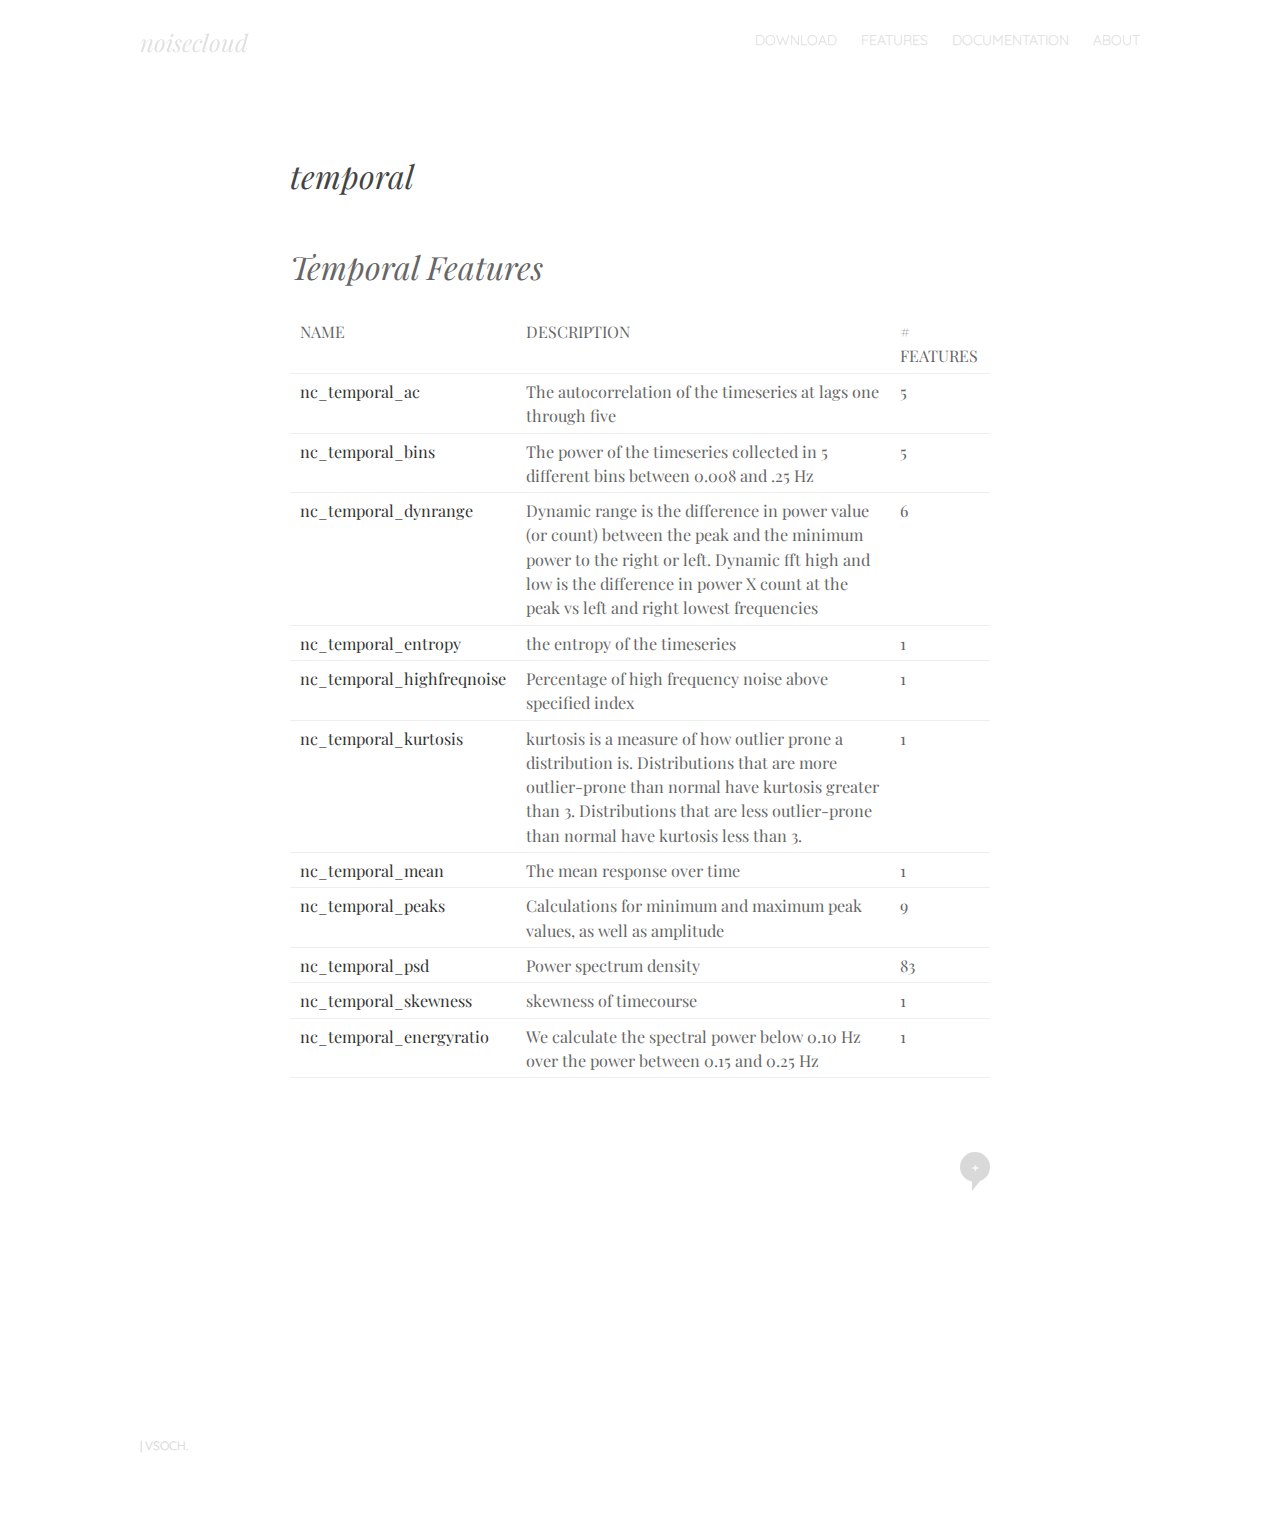
<file: temporal/index.html>
<!DOCTYPE html>
<html lang="en-US">
<head>
<meta charset="UTF-8" />
<meta name="viewport" content="width=device-width" />
<title>noisecloud | ica component features of fmri</title>
<link rel="profile" href="http://gmpg.org/xfn/11" />
<link rel="pingback" href="" />

	<style type="text/css">
		.blog .hentry a .attachment-home-post,
		.archive .hentry a .attachment-home-post,
		.search .hentry a .attachment-home-post {
			filter: grayscale(100%);
			-webkit-filter: grayscale(100%);
			-webkit-filter: grayscale(1); /* Older versions of webkit */
			-moz-filter: grayscale(100%);
			-o-filter: grayscale(100%);
			-ms-filter: grayscale(100%); /* IE 10 */
			filter: gray; /* IE 9 */
			filter: url("data:image/svg+xml;utf8,<svg xmlns=\'http://www.w3.org/2000/svg\'><filter id=\'grayscale\'><feColorMatrix type=\'matrix\' values=\'0.3333 0.3333 0.3333 0 0 0.3333 0.3333 0.3333 0 0 0.3333 0.3333 0.3333 0 0 0 0 0 1 0\'/></filter></svg>#grayscale"); /* Firefox */
		}
		@media screen and ( max-width: 800px ) {
			/* Remove hover effects for touchscreens */
			.blog .hentry a .attachment-home-post,
			.archive .hentry a .attachment-home-post,
			.search .hentry a .attachment-home-post {
				filter:none;
				-webkit-filter:none;
				-moz-filter:none;
				-o-filter:none;
			}
		}
	</style>
				<style type="text/css">
			.site-content #nav-below .nav-previous a,
			.site-content #nav-below .nav-next a,
			.site-content #image-navigation .nav-previous a,
			.site-content #image-navigation .nav-next a,
			.comment-navigation .nav-next,
			.comment-navigation .nav-previous,
			#infinite-handle span,
			.sidebar-link,
			a.comment-reply-link,
			a#cancel-comment-reply-link,
			.comments-link a,
			.hentry.no-thumbnail,
			button,
			html input[type="button"],
			input[type="reset"],
			input[type="submit"],
			.site-footer {
				opacity: .2;
			}
			.site-header,
			.entry-meta-wrapper,
			.comment-meta,
			.page-links span.active-link,
			.page-links a span.active-link {
				opacity: .3;
			}
			@media screen and ( max-width: 800px ) {
				/* Increase opacity for small screen sizes and touch screens */
				.site-header,
				.site-content #nav-below .nav-previous a,
				.site-content #nav-below .nav-next a,
				.site-content #image-navigation .nav-previous a,
				.site-content #image-navigation .nav-next a,
				.comment-navigation .nav-next a,
				.comment-navigation .nav-previous a,
				#infinite-handle span,
				.sidebar-link,
				a.comment-reply-link,
				a#cancel-comment-reply-link,
				.site-footer,
				.comments-link a,
				.comment-meta,
				.entry-meta-wrapper,
				.hentry.no-thumbnail,
				.page-links span.active-link,
				.page-links a span.active-link {
					opacity: 1;
				}
			}
		</style>
				<style type="text/css">
			.hentry .thumbnail-title {
				display: none;
			}
		</style>
		<link rel="alternate" type="application/rss+xml" title="noisecloud &raquo; Feed" href="feed/" />
<link rel="alternate" type="application/rss+xml" title="noisecloud &raquo; Comments Feed" href="feed/comments" />
<link rel="alternate" type="application/rss+xml" title="noisecloud &raquo; About Comments Feed" href="feed/about" />
		<style type="text/css">
img.wp-smiley,
img.emoji {
	display: inline !important;
	border: none !important;
	box-shadow: none !important;
	height: 1em !important;
	width: 1em !important;
	margin: 0 .07em !important;
	vertical-align: -0.1em !important;
	background: none !important;
	padding: 0 !important;
}
</style>
<link rel='stylesheet' id='crayon-css'  href='../css/crayon.min.css?ver=_2.7.2_beta' type='text/css' media='all' />
<link rel='stylesheet' id='style-css'  href='../css/style.css?ver=4.4.18' type='text/css' media='all' />
<link rel='stylesheet' id='spun-quicksand-css'  href='https://fonts.googleapis.com/css?family=Quicksand%3A300&#038;ver=4.4.18' type='text/css' media='all' />
<link rel='stylesheet' id='spun-playfair-css'  href='https://fonts.googleapis.com/css?family=Playfair+Display%3A400%2C700%2C400italic%2C700italic&#038;ver=4.4.18' type='text/css' media='all' />
<link rel='stylesheet' id='spun-nunito-css'  href='https://fonts.googleapis.com/css?family=Nunito%3A300&#038;ver=4.4.18' type='text/css' media='all' />
<script type='text/javascript' src='../js/jquery.js?ver=1.11.3'></script>
<script type='text/javascript' src='../js/jquery-migrate.min.js?ver=1.2.1'></script>
<link rel="canonical" href="https://vsoch.github.io/noisecloud-www/" />
<link rel='shortlink' href='https://vsoch.github.io/noisecloud-www/' />
	<style type="text/css">
				.site-title a,
			.site-description {
					color: #999;
			}
		</style>
	</head>

<body class="home page page-id-2 page-template-default">
<div id="page" class="hfeed site">
		<header id="masthead" class="site-header" role="banner">
		<div class="header-wrapper">
						<div class="site-branding">
				<h1 class="site-title"><a href="https://vsoch.github.io/noisecloud-www/" title="noisecloud" rel="home">noisecloud</a></h1>
				<h2 class="site-description">ica component features of fmri</h2>
			</div>
		</div>
		<nav role="navigation" class="site-navigation main-navigation">
			<h1 class="screen-reader-text">Menu</h1>
			<div class="screen-reader-text skip-link"><a href="#content" title="Skip to content">Skip to content</a></div>

			<div class="menu-menu-1-container"><ul id="menu-menu-1" class="menu"><li id="menu-item-91" class="menu-item menu-item-type-custom menu-item-object-custom menu-item-91"><a href="https://github.com/vsoch/noisecloud">Download</a></li>
<li id="menu-item-70" class="menu-item menu-item-type-post_type menu-item-object-page menu-item-has-children menu-item-70"><a href="">Features</a>
<ul class="sub-menu">
	<li id="menu-item-27" class="menu-item menu-item-type-post_type menu-item-object-page menu-item-27"><a href="../spatial/">spatial</a></li>
	<li id="menu-item-71" class="menu-item menu-item-type-post_type menu-item-object-page menu-item-71"><a href="../temporal/">temporal</a></li>
	<li id="menu-item-41" class="menu-item menu-item-type-post_type menu-item-object-page menu-item-41"><a href="../submit/">contribute</a></li>
</ul>
</li>
<li id="menu-item-26" class="menu-item menu-item-type-post_type menu-item-object-page menu-item-has-children menu-item-26"><a href="../documentation/">Documentation</a>
<ul class="sub-menu">
	<li id="menu-item-28" class="menu-item menu-item-type-post_type menu-item-object-page menu-item-28"><a href="../instructions/">Instructions</a></li>
</ul>
</li>
<li id="menu-item-24" class="menu-item menu-item-type-post_type menu-item-object-page current-menu-item page_item page-item-2 current_page_item menu-item-24"><a href="../">About</a></li>
</ul></div>		</nav><!-- .site-navigation .main-navigation -->
	</header><!-- #masthead .site-header -->

	<div id="main" class="site-main">
		<div id="primary" class="content-area">
			<div id="content" class="site-content" role="main">

				
<article id="post-66" class="post-66 page type-page status-publish hentry">
	<header class="entry-header">
		<h1 class="entry-title">temporal</h1>	</header><!-- .entry-header -->

	<div class="entry-content">
		

<h1>Temporal Features</h1><table table-layout: fixed; width: 200px><tbody>
<tr><th>Name</th><th>Description</th><th># Features</th></tr>
<tr><td><a href='../download/temporal/nc_temporal_ac.m'> nc_temporal_ac </a></td><td> The autocorrelation of the timeseries at lags one through five  </td><td> 5  </td></tr>
<tr><td><a href='../download/temporal/nc_temporal_bins.m'> nc_temporal_bins </a></td><td> The power of the timeseries collected in 5 different bins between 0.008 and .25 Hz  </td><td> 5  </td></tr>
<tr><td><a href='../download/temporal/nc_temporal_dynrange.m'> nc_temporal_dynrange </a></td><td> Dynamic range is the difference in power value (or count) between the peak and the minimum power to the right or left.  Dynamic fft high and low is the difference in power X count at the peak vs left and right lowest frequencies  </td><td> 6  </td></tr>
<tr><td><a href='../download/temporal/nc_temporal_entropy.m'> nc_temporal_entropy </a></td><td> the entropy of the timeseries  </td><td> 1  </td></tr>
<tr><td><a href='../download/temporal/nc_temporal_highfreqnoise.m'> nc_temporal_highfreqnoise </a></td><td> Percentage of high frequency noise above specified index  </td><td> 1  </td></tr>
<tr><td><a href='../download/temporal/nc_temporal_kurtosis.m'> nc_temporal_kurtosis </a></td><td> kurtosis is a measure of how outlier prone a distribution is.  Distributions that are more outlier-prone than normal have kurtosis greater than 3.  Distributions that are less outlier-prone than normal have kurtosis less than 3.  </td><td> 1  </td></tr>
<tr><td><a href='../download/temporal/nc_temporal_mean.m'> nc_temporal_mean </a></td><td> The mean response over time  </td><td> 1  </td></tr>
<tr><td><a href='../download/temporal/nc_temporal_peaks.m'> nc_temporal_peaks </a></td><td> Calculations for minimum and maximum peak values, as well as amplitude  </td><td> 9  </td></tr>
<tr><td><a href='../download/temporal/nc_temporal_psd.m'> nc_temporal_psd </a></td><td> Power spectrum density  </td><td> 83  </td></tr>
<tr><td><a href='../download/temporal/nc_temporal_skewness.m'> nc_temporal_skewness </a></td><td> skewness of timecourse  </td><td> 1  </td></tr>
<tr><td><a href='../download/temporal/nc_temporal_energyratio.m'> nc_temporal_energyratio </a></td><td> We calculate the spectral power below 0.10 Hz over the power between 0.15 and 0.25 Hz  </td><td> 1  </td></tr></tbody></table>

			</div><!-- .entry-content -->

	<footer class="entry-meta">
					<span class="comments-link">
				<a href="#comments-toggle">
					<span class="tail"></span>
					+				</a>
			</span>
		
		<div class="entry-meta-wrapper">
					</div>
	</footer><!-- .entry-meta -->
</article><!-- #post-66 -->	
	<div id="comments-toggle"></div>
	<div id="comments" class="comments-area">

	
	
	
					<div id="respond" class="comment-respond">
</div><!-- #comments .comments-area -->

				
			</div><!-- #content .site-content -->
		</div><!-- #primary .content-area -->

				<div id="secondary" class="widget-area" role="complementary">

									
		</div><!-- #secondary .widget-area -->

	</div><!-- #main .site-main -->

	<footer id="colophon" class="site-footer" role="contentinfo">
		<div class="site-info">
            <span class="sep"> | </span>
        	 <a href="https://vsoch.github.io/">vsoch</a>.		</div><!-- .site-info -->
			</footer><!-- #colophon .site-footer -->
</div><!-- #page .hfeed .site -->

<script type='text/javascript' src='../js/toggle.js?ver=20121005'></script>
<script type='text/javascript' src='../js/comment-reply.min.js?ver=4.4.18'></script>
<script type='text/javascript' src='../js/wp-embed.min.js?ver=4.4.18'></script>

</body>
</html>
</file>
<file: css/style.css>
/*
Theme Name: Spun
Theme URI: http://carolinethemes.com/2012/11/04/spun/
Description: Spun is a minimalist, responsive theme that puts the emphasis on your content; extraneous navigation fades away to put your words and images front and center. PLEASE NOTE: Version 2.0 makes some major changes, please upgrade at your own risk.
Version: 2.0.2
Author: Caroline Moore
Author URI: http://carolinemoore.net/
License: GPL v2 or later
License URI: http://www.gnu.org/licenses/gpl-2.0.html
Tags: light, one-column, fixed-width, white, gray, custom-menu, custom-background, custom-header, flexible-header, rtl-language-support, translation-ready, editor-style, featured-images, flexible-header, post-formats, theme-options

This theme, like WordPress, is licensed under the GPL v2 or later.
Use it to make something cool, have fun, and share what you've learned with others.

Spun is based on Underscores http://underscores.me/, (C) 2012-2013 Automattic, Inc.

Resetting and rebuilding styles have been helped along thanks to the fine work of
Eric Meyer http://meyerweb.com/eric/tools/css/reset/index.html
along with Nicolas Gallagher and Jonathan Neal http://necolas.github.com/normalize.css/
and Blueprint http://www.blueprintcss.org/
*/


/* =Fonts
-------------------------------------------------------------- */

@font-face {
    font-family: 'Genericons';
    src: url('font/genericons-regular-webfont.eot');
}

@font-face {
    font-family: 'Genericons';
    src: url([data-uri]) format('woff'),
         url('font/genericons-regular-webfont.ttf') format('truetype'),
         url('font/genericons-regular-webfont.svg#genericonsregular') format('svg');
    font-weight: normal;
    font-style: normal;
}


/* =Reset
-------------------------------------------------------------- */

html, body, div, span, applet, object, iframe,
h1, h2, h3, h4, h5, h6, p, blockquote, pre,
a, abbr, acronym, address, big, cite, code,
del, dfn, em, font, ins, kbd, q, s, samp,
small, strike, strong, sub, sup, tt, var,
dl, dt, dd, ol, ul, li,
fieldset, form, label, legend,
table, caption, tbody, tfoot, thead, tr, th, td {
	border: 0;
	font-family: inherit;
	font-size: 100%;
	font-style: inherit;
	font-weight: inherit;
	margin: 0;
	outline: 0;
	padding: 0;
	vertical-align: baseline;
}
html {
	font-size: 62.5%; /* Corrects text resizing oddly in IE6/7 when body font-size is set using em units http://clagnut.com/blog/348/#c790 */
	overflow-y: scroll; /* Keeps page centred in all browsers regardless of content height */
	-webkit-text-size-adjust: 100%; /* Prevents iOS text size adjust after orientation change, without disabling user zoom */
	-ms-text-size-adjust: 100%; /* www.456bereastreet.com/archive/201012/controlling_text_size_in_safari_for_ios_without_disabling_user_zoom/ */
}
body {
	background: #fff;
}
article,
aside,
details,
figcaption,
figure,
footer,
header,
hgroup,
nav,
section {
	display: block;
}
ol, ul {
	list-style: none;
}
table { /* tables still need 'cellspacing="0"' in the markup */
	border-collapse: separate;
	border-spacing: 0;
}
caption, th, td {
	font-weight: normal;
	text-align: left;
}
blockquote:before, blockquote:after,
q:before, q:after {
	content: "";
}
blockquote, q {
	quotes: "" "";
}
a:focus {
	outline: thin dotted;
}
a:hover,
a:active { /* Improves readability when focused and also mouse hovered in all browsers people.opera.com/patrickl/experiments/keyboard/test */
	outline: 0;
}
a img {
	border: 0;
}


/* =Global
----------------------------------------------- */

body,
button,
input,
select,
textarea {
	color: #666;
	font-family: Baskerville, "Playfair Display", "Times New Roman", serif;
	font-size: 16px;
	font-size: 1.6rem;
	font-weight: 300;
	line-height: 1.5;
}

/* Headings */
h1,h2,h3,h4,h5,h6 {
	clear: both;
	font-family: Baskerville, "Playfair Display", "Times New Roman", serif;
	font-style: italic;
	margin: 1em 0;
}
h1 {
	font-size: 32px;
	font-size: 3.2rem;
	line-height: 1em;
}
h2 {
	font-size: 28px;
	font-size: 2.8rem;
}
h3 {
	font-size: 24px;
	font-size: 2.4rem;
}
h4 {
	font-size: 20px;
	font-size: 2.0rem;
}
h5 {
	font-family: Quicksand, Arial, Helvetica, sans-serif;
	-webkit-text-stroke: .35px; /* Hack to fix thin text in Windows */
	font-size: 16px;
	font-size: 1.6rem;
	font-style: normal;
	text-transform: uppercase;
}
h6 {
	font-family: Quicksand, Arial, Helvetica, sans-serif;
	-webkit-text-stroke: .35px; /* Hack to fix thin text in Windows */
	font-size: 12px;
	font-size: 1.2rem;
	font-style: normal;
	text-transform: uppercase;
}
hr {
	background-color: #ccc;
	border: 0;
	height: 1px;
	margin-bottom: 1.5em;
}

/* Text elements */
::selection {
	background-color: #444;
	color: #fff;
}
p {
	margin-bottom: 1.5em;
}
ul, ol {
	margin: 0 0 1.5em 2em;
}
ul {
	list-style: none;
}
ul li:before {
	content: "\02022";
	font-size: 14px;
	font-size: 1.4rem;
	margin: 0 0 0 -1.5em;
	padding: 0 1em 0 0;
}
ul ul li:before {
	content: "\00B0";
}
ul ul ul li:before {
	content: "\25C7";
	font-size: 10px;
	font-size: 1rem;
}
ol {
	list-style: decimal;
}
ol ol {
	list-style: lower-alpha;
}
ol ol ol {
	list-style: lower-roman;
}
ul ul, ol ol, ul ol, ol ul {
	margin-bottom: 0;
	margin-left: 1.5em;
}
dt {
	font-weight: bold;
}
dd {
	margin: 0 1.5em 1.5em;
}
b, strong {
	font-weight: bold;
}
dfn, cite, em, i {
	font-style: italic;
}
cite {
	font-size: 12px;
	font-style: normal;
	text-transform: uppercase;
}
blockquote {
	border-top: 1px solid #eee;
	border-bottom: 1px solid #eee;
	font-family: Baskerville, "Playfair Display", "Times New Roman", serif;
	font-size: 24px;
	font-size: 2.4rem;
	font-style: italic;
	margin: 1.5em 0;
	padding: 1em 1.5em;
}
blockquote p {
	margin: 0;
}
blockquote cite {
	clear: both;
	float: right;
	font-size: 12px;
	font-size: 1.2rem;
	font-style: normal;
	text-transform: uppercase;
}
address {
	font-style: italic;
	margin: 0 0 1.5em;
}
pre {
	background: #fafafa;
	border: 1px dashed #eee;
	font-family: "Courier 10 Pitch", Courier, monospace;
	font-size: 14px;
	font-size: 1.4rem;
	line-height: 1.6;
	margin-bottom: 1.6em;
	padding: 1.6em;
	overflow: auto;
	max-width: 100%;
}
code, kbd, tt, var {
	background: #fafafa;
	border: 1px dashed #eee;
	font: 14px Monaco, Consolas, "Andale Mono", "DejaVu Sans Mono", monospace;
}
abbr, acronym {
	border-bottom: 1px dotted #666;
	cursor: help;
}
mark, ins {
	background: #aee6f8;
	text-decoration: none;
}
sup,
sub {
	font-size: 75%;
	height: 0;
	line-height: 0;
	position: relative;
	vertical-align: baseline;
}
sup {
	bottom: 1ex;
}
sub {
	top: .5ex;
}
small {
	font-size: 75%;
}
big {
	font-size: 125%;
}
figure {
	margin: 0;
}
table {
	font-size: 90%;
	margin: 0 0 1.5em;
	width: 100%;
}
td {
	border-bottom: 1px solid #eee;
	padding: 5px 10px;
}
th {
	border-bottom: 1px solid #eee;
	font-size: 16px;
	font-size: 1.6rem;
	padding: 5px 10px;
	text-transform: uppercase;
}
tr:hover {
	background: rgba(0,0,0,.01);
}
button,
input,
select,
textarea {
	font-size: 100%; /* Corrects font size not being inherited in all browsers */
	margin: 0; /* Addresses margins set differently in IE6/7, F3/4, S5, Chrome */
	vertical-align: baseline; /* Improves appearance and consistency in all browsers */
	*vertical-align: middle; /* Improves appearance and consistency in all browsers */
}
button,
input {
	line-height: normal; /* Addresses FF3/4 setting line-height using !important in the UA stylesheet */
}
button,
input[type="button"],
input[type="reset"],
input[type="submit"] {
	background: #444;
	border: 0 none;
	border-radius: 50px;
	color: #fff;
	cursor: pointer; /* Improves usability and consistency of cursor style between image-type 'input' and others */
	font-size: 12px;
	font-size: 1.2rem;
	line-height: 1;
	margin: 0;
	padding: .65em 1em;
	text-transform: uppercase;
	transition: all .3s ease-in-out;
	-webkit-transition: all .3s ease-in-out;
	-moz-transition: all .3s ease-in-out;
	-o-transition: all .3s ease-in-out;
}
button:hover,
input[type="button"]:hover,
input[type="reset"]:hover,
input[type="submit"]:hover {
	opacity: 1;
	transition: all .3s ease-in-out;
	-webkit-transition: all .3s ease-in-out;
	-moz-transition: all .3s ease-in-out;
	-o-transition: all .3s ease-in-out;
}
button:focus,
input[type="button"]:focus,
input[type="reset"]:focus,
input[type="submit"]:focus,
button:active,
input[type="button"]:active,
input[type="reset"]:active,
input[type="submit"]:active {

}
input[type="checkbox"],
input[type="radio"] {
	box-sizing: border-box; /* Addresses box sizing set to content-box in IE8/9 */
	padding: 0; /* Addresses excess padding in IE8/9 */
}
input[type="search"] {
	-webkit-appearance: textfield; /* Addresses appearance set to searchfield in S5, Chrome */
	-moz-box-sizing: content-box;
	-webkit-box-sizing: content-box; /* Addresses box sizing set to border-box in S5, Chrome (include -moz to future-proof) */
	box-sizing: content-box;
}
input[type="search"]::-webkit-search-decoration { /* Corrects inner padding displayed oddly in S5, Chrome on OSX */
	-webkit-appearance: none;
}
button::-moz-focus-inner,
input::-moz-focus-inner { /* Corrects inner padding and border displayed oddly in FF3/4 www.sitepen.com/blog/2008/05/14/the-devils-in-the-details-fixing-dojos-toolbar-buttons/ */
	border: 0;
	padding: 0;
}
input[type=text],
input[type=password],
input[type=email],
textarea {
	color: #666;
	border: 1px solid #f2f2f2;
	border-radius: 3px;
}
input[type=text]:focus,
input[type=password]:focus,
input[type=email]:focus,
textarea:focus {
	color: #999;
}
input[type=text],
input[type=email],
input[type=password] {
	padding: 3px;
}
textarea {
	overflow: auto; /* Removes default vertical scrollbar in IE6/7/8/9 */
	padding-left: 3px;
	vertical-align: top; /* Improves readability and alignment in all browsers */
	width: 98%;
}

/* Links */
a {
	color: #333;
	text-decoration: none;
	transition: all .4s ease-in-out;
	-webkit-transition: all .4s ease-in-out;
	-moz-transition: all .4s ease-in-out;
	-o-transition: all .4s ease-in-out;
}
a:visited {
	color: #333;
}
a:hover,
a:focus,
a:active {
	color: #999;
	text-decoration: none;
	transition: all .4s ease-in-out;
	-webkit-transition: all .4s ease-in-out;
	-moz-transition: all .4s ease-in-out;
	-o-transition: all .4s ease-in-out;
}

/* Alignment */
.alignleft {
	display: inline;
	float: left;
	margin-top: 1.5em;
	margin-right: 1.5em;
	margin-bottom: 1.5em;
}
.alignright {
	display: inline;
	float: right;
	margin-top: 1.5em;
	margin-left: 1.5em;
	margin-bottom: 1.5em;
}
.aligncenter {
	clear: both;
	display: block;
	margin: 1.5em auto;
}

/* Clear fix */
.clear:before,
.clear:after,
.entry-content:before,
.entry-content:after,
.comment-content:before,
.comment-content:after,
.site-header:before,
.site-header:after,
.site-content:before,
.site-content:after,
.site-footer:before,
.site-footer:after {
    content: '';
    display: table;
}

.clear:after,
.entry-content:after,
.comment-content:after,
.site-header:after,
.site-content:after,
.site-footer:after {
    clear: both;
}

/* Text meant only for screen readers */
.screen-reader-text {
	clip: rect(1px, 1px, 1px, 1px);
	position: absolute !important;
}
.screen-reader-text:hover,
.screen-reader-text:active,
.screen-reader-text:focus {
	background-color: #f1f1f1;
	border-radius: 3px;
	box-shadow: 0 0 2px 2px rgba(0, 0, 0, 0.6);
	clip: auto !important;
	color: #21759b;
	display: block;
	font-size: 14px;
	font-weight: bold;
	height: auto;
	left: 5px;
	line-height: normal;
	padding: 15px 23px 14px;
	text-decoration: none;
	top: 5px;
	width: auto;
	z-index: 100000; /* Above WP toolbar */
}


/* =Menu
----------------------------------------------- */

.main-navigation {
	color: #999;
	display: block;
	float: right;
	font-family: Quicksand, Helvetica, Arial, sans-serif;
	-webkit-text-stroke: .35px; /* Hack to fix thin text in Windows */
	font-size: 14px;
	font-size: 1.4rem;
	margin: 0;
	position: relative;
	text-align: right;
	text-transform: uppercase;
	width: 50%;
}
.main-navigation ul {
	list-style: none;
	margin: 0;
	padding-left: 0;
}
.main-navigation li {
	background: #fff;
	display: inline-block;
	margin: 0 0 5px 20px;
	position: relative;
}
.main-navigation li:before {
	content: "";
	margin: 0;
	padding: 0;
}
.main-navigation a {
	color: #999;
	display: block;
	text-decoration: none;
}
.main-navigation ul ul {
	float: left;
	opacity: 0;
	position: absolute;
		top: 1.6em;
		left: 0;
	text-align: left;
	-webkit-transition: all .4s ease-in-out;
	-moz-transition: all .4s ease-in-out;
	-o-transition: all .4s ease-in-out;
	transition: all .4s ease-in-out;
	visibility: hidden;
	z-index: 99999;
}
.main-navigation ul ul ul {
	left: 100%;
	top: 0;
}
.main-navigation ul ul a {
	padding: 5px 10px;
	text-transform: none;
	width: 150px;
}
.main-navigation ul ul li,
.main-navigation ul ul li:hover {
	margin: 0 0 0 -10px;
}
.main-navigation ul ul ul li,
.main-navigation ul ul ul li:hover {
	margin: 0;
}
.main-navigation li:hover > a {
}
.main-navigation ul ul :hover > a {
}
.main-navigation ul ul a,
.main-navigation ul ul a:hover {
}
.main-navigation ul li:hover > ul {
	display: block;
	opacity: 1;
	transition: all .4s ease-in-out;
	-webkit-transition: all .4s ease-in-out;
	-moz-transition: all .4s ease-in-out;
	-o-transition: all .4s ease-in-out;
	visibility: visible;
}
.main-navigation li.current_page_item a,
.main-navigation li.current-menu-item a {
}
.main-navigation ul li.current_page_item ul a,
.main-navigation ul li.current-menu-item ul a,
.main-navigation ul ul li.current_page_item a,
.main-navigation ul ul li.current-menu-item a {
}
.main-navigation ul ul .parent > a:after {
	color: #999;
	content: "\00BB";
	display: inline-block;
	margin: 0 0 0 .5em;
}

/* Small menu */
.menu-toggle {
	clear: none;
	color: #444;
	cursor: pointer;
	display: block;
	float: right;
	font-family: Quicksand, Helvetica, Arial, sans-serif;
	-webkit-text-stroke: .35px; /* Hack to fix thin text in Windows */
	font-size: 14px;
	font-size: 1.4rem;
	font-style: normal;
	margin: 0;
	position: relative;
	text-align: right;
	text-transform: uppercase;
	transition: color .4s ease-in-out;
	-webkit-transition: color .4s ease-in-out;
	-moz-transition: color .4s ease-in-out;
	-o-transition: color .4s ease-in-out;
	width: auto;
}
.main-small-navigation .menu {
	clear: both;
	display: none;
	font-family: Quicksand, Helvetica, Arial, sans-serif;
	-webkit-text-stroke: .35px; /* Hack to fix thin text in Windows */
	margin: 0;
	padding: 1.5em 0 0;
	width: 100%;
}
.main-small-navigation .menu li {
	font-size: 14px;
	font-size: 1.4rem;
	margin-left: 10px;
	text-transform: uppercase;
}


/* =Layout
----------------------------------------------- */

.site {
	margin: 0 auto;
	padding: 0 50px;
	width: 1000px;
}
.single .content-area,
.page .content-area,
.search-no-results .content-area,
.error404 .content-area {
	clear: both;
	margin: 0 auto;
	width: 800px;
}
.widget-area {
	clear: both;
	display: none;
	padding: 50px 0;
}


/* =Footer
----------------------------------------------- */

.site-footer {
	color: #333;
	clear: both;
	font-family: Quicksand, Helvetica, Arial, sans-serif;
	-webkit-text-stroke: .35px; /* Hack to fix thin text in Windows */
	font-size: 12px;
	font-size: 1.2rem;
	padding: 100px 0 50px;
	text-align: left;
	text-transform: uppercase;
	transition: all .4s ease-in-out;
	-webkit-transition: all .4s ease-in-out;
	-moz-transition: all .4s ease-in-out;
	-o-transition: all .4s ease-in-out;
	width: 100%;
}
.site-footer a {
	color: #333;
}
.site-footer:hover,
.site-footer:focus {
	opacity: 1;
	transition: all .4s ease-in-out;
	-webkit-transition: all .4s ease-in-out;
	-moz-transition: all .4s ease-in-out;
	-o-transition: all .4s ease-in-out;
}
.site-info {
	float: left;
	line-height: 40px;
	width: 65%;
}

/* Social Links */
.social-links {
	float: right;
	text-align: right;
	width: 33%;
}
.social-links a:before {
	background: #444;
	border-radius: 50%;
	color: #fff;
	display: inline-block;
	font-family: Genericons;
	font-size: 24px;
	font-size: 2.4rem;
	-webkit-font-smoothing: antialiased;
	font-style: normal;
	font-weight: normal;
	line-height: 40px;
	margin-left: 5px;
	text-align: center;
	text-decoration: inherit;
	width: 40px;
	height: 40px;
	vertical-align: top;
}
.facebook-link:before {
	content: '\f204';
}
.twitter-link:before {
	content: '\f202';
}
.tumblr-link:before {
	content: '\f214';
}
.linkedin-link:before {
	content: '\f207';
}


/* =Header
----------------------------------------------- */

.site-header {
	clear: both;
	display: block;
	min-height: 30px;
	padding: 30px 0;
	position: relative;
	transition: opacity .5s ease-in-out;
	-webkit-transition: opacity .5s ease-in-out;
	-moz-transition: opacity .5s ease-in-out;
	-o-transition: opacity .5s ease-in-out;
	width: 100%;
}
.site-header:hover,
.site-header:focus {
	opacity: 1;
	transition: opacity .5s ease-in-out;
	-webkit-transition: opacity .5s ease-in-out;
	-moz-transition: opacity .5s ease-in-out;
	-o-transition: opacity .5s ease-in-out;
}
.site-header img {
	display: inline-block;
	margin-right: 1em;
	margin-bottom: 0;
	vertical-align: middle;
}
.header-wrapper {
	display: block;
	float: left;
	width: 45%;
}
.site-branding {
	color: #999;
	display: inline-block;
	font-size: 14px;
	font-size: 1.4rem;
	font-weight: bold;
	position: relative;
	text-transform: uppercase;
	vertical-align: sub;
}
.site-branding a {
	transition: color .5s ease-in-out;
	-webkit-transition: color .5s ease-in-out;
	-moz-transition: color .5s ease-in-out;
	-o-transition: color .5s ease-in-out;
}
.site-description {
	clear: none;
	color: #999;
	display: none;
	font-family: Quicksand, Helvetica, Arial, sans-serif;
	-webkit-text-stroke: .35px; /* Hack to fix thin text in Windows */
	font-size: 14px;
	font-size: 1.4rem;
	font-style: normal;
	margin: .75em 0;
	text-transform: uppercase;
}
.site-title {
	clear: none;
	display: inline-block;
	float: left;
	font-family: Baskerville, "Playfair Display", "Times New Roman", serif;
	font-size: 24px;
	font-size: 2.4rem;
	font-style: italic;
	font-weight: normal;
	line-height: 1em;
	margin: 0;
	text-transform: none;
	vertical-align: middle;
}
.site-title a {
	color: #999;
}

/* =Homepage
----------------------------------------------- */

.content-area {
	padding: 0;
	width: 100%;
}
.hentry {
	float: left;
	margin: 10px;
	padding: 0;
	position: relative;
	width: 180px;
	height: 180px;
}
.blog .hentry,
.archive .hentry,
.search .hentry {
	background: transparent;
}
.blog .hentry a,
.archive .hentry a,
.search .hentry a {
	display: block;
	width: 100%;
	height: 100%;
	z-index: 10;
}
.blog .hentry a .attachment-home-post,
.archive .hentry a .attachment-home-post,
.search .hentry a .attachment-home-post {
	border-radius: 180px;
	opacity: .8;
	transition: all .3s ease-in-out;
	-webkit-transition: all .3s ease-in-out;
	-moz-transition: all .3s ease-in-out;
	-o-transition: all .3s ease-in-out;
	-ms-transition: all .3s ease-in-out;
	width: 100%;
	height: 100%;
	z-index: 1;
}
.blog .hentry a:hover img,
.archive .hentry a:hover img,
.search .hentry a:hover img,
.blog .hentry a:focus img,
.archive .hentry a:focus img,
.search .hentry a:focus img {
	border-radius: 180px;
	filter: grayscale(0);
	-webkit-filter: none;
	-moz-filter: none;
	-o-filter: none;
	-ms-filter: none;
	opacity: 1;
	-webkit-transition: all .3s ease-in-out;
	-moz-transition: all .3s ease-in-out;
	-o-transition: all .3s ease-in-out;
	-ms-transition: all .3s ease-in-out;
	transition: all .3s ease-in-out;
	width: 100%;
	height: 100%;
}
.hentry.no-thumbnail {
	background: #444;
	border-radius: 180px;
	overflow: hidden;
	-webkit-transition: all .4s ease-in-out;
	-moz-transition: all .4s ease-in-out;
	-o-transition: all .4s ease-in-out;
	-ms-transition: all .4s ease-in-out;
	transition: all .4s ease-in-out;
	word-wrap: break-word;
	width: 180px;
	max-width: 180px;
	height: 180px;
	max-height: 180px;
}
.hentry .thumbnail-title {
	color: #fff;
	font-family: Baskerville, "Playfair Display", "Times New Roman", serif;
	font-size: 32px;
	font-size: 3.2rem;
	font-style: italic;
	line-height: 32px;
	overflow: hidden;
	position: absolute;
		top: 50%;
		left: 50%;
	text-align: center;
	text-shadow: 0 0 2px rgba(0,0,0,.4);
	-webkit-transform: translate(-50%, -50%);
	-moz-transform: translate(-50%, -50%);
	transform: translate(-50%, -50%);
	vertical-align: middle;
	word-wrap: break-word;
	width: 180px;
}
.hentry.no-thumbnail .thumbnail-title {
	display: block;
	text-shadow: none;
}
.hentry.no-thumbnail:hover,
.hentry.no-thumbnail:focus {
	opacity: 1;
	-webkit-transition: all .4s ease-in-out;
	-moz-transition: all .4s ease-in-out;
	-o-transition: all .4s ease-in-out;
	-ms-transition: all .4s ease-in-out;
	transition: all .4s ease-in-out;
}


/* =Content
----------------------------------------------- */

.sticky {
}
.single .hentry,
.error404 .hentry,
.page .hentry,
.search-no-results .no-results {
	margin: 0 0 1.5em;
	padding: 70px 50px;
	width: 700px;
	height: auto;
	z-index: 10;
}
.entry-meta {
	clear: both;
	color: #999;
	font-family: Quicksand, Helvetica, Arial, sans-serif;
	-webkit-text-stroke: .35px; /* Hack to fix thin text in Windows */
	font-size: 12px;
	font-size: 1.2rem;
	margin: 50px 0 0;
	text-transform: uppercase;
}
.entry-meta-wrapper {
	float: left;
	-webkit-transition: all .4s ease-in-out;
	-moz-transition: all .4s ease-in-out;
	-o-transition: all .4s ease-in-out;
	-ms-transition: all .4s ease-in-out;
	transition: all .4s ease-in-out;
	width: 90%;
}
.entry-meta a {
	color: #999;
}
.entry-meta-wrapper:hover,
.entry-meta-wrapper:focus {
	opacity: 1;
	-webkit-transition: all .4s ease-in-out;
	-moz-transition: all .4s ease-in-out;
	-o-transition: all .4s ease-in-out;
	-ms-transition: all .4s ease-in-out;
	transition: all .4s ease-in-out;
}
.post-date,
.cat-links,
.tags-links {
	display: block;
	max-width: 90%;
}
.byline {
	display: none;
}
.entry-title,
.entry-title a {
	color: #444;
	font-family: Baskerville, "Playfair Display", "Times New Roman", serif;
	font-size: 32px;
	font-size: 3.2rem;
	font-style: italic;
	line-height: 1em;
	margin: 0 0 20px 0;
}
.single .byline,
.group-blog .byline {
	display: inline;
}
.entry-content,
.entry-summary {
	font-family: Baskerville, "Playfair Display", "Times New Roman", serif;
	font-size: 18px;
	font-size: 1.8rem;
	font-weight: 300;
	margin: 1.5em 0 0;
}
.page-links {
	clear: both;
	font-size: 12px;
	font-size: 1.2rem;
	margin: 2em 0;
	text-transform: uppercase;
}
.page-links span.active-link,
.page-links a span.active-link {
	background: #444;
	border-radius: 17px;
	color: #fff;
	display: inline-block;
	margin: 0 3px 3px 0;
	padding: 5px;
	text-align: center;
	-webkit-transition: all .4s ease-in-out;
	-moz-transition: all .4s ease-in-out;
	-o-transition: all .4s ease-in-out;
	-ms-transition: all .4s ease-in-out;
	transition: all .4s ease-in-out;
	width: 17px;
	height: 17px;
}
.page-links a:hover span.active-link,
.page-links a:focus span.active-link,
.page-links span.active-link {
	opacity: 1;
	-webkit-transition: all .4s ease-in-out;
	-moz-transition: all .4s ease-in-out;
	-o-transition: all .4s ease-in-out;
	-ms-transition: all .4s ease-in-out;
	transition: all .4s ease-in-out;
}
.edit-link {
	clear: both;
	display: block;
}
.edit-link a {
	color: #999;
	font-size: 12px;
	text-transform: uppercase;
}
.page-header h1 {
	background: #444;
	border-radius: 180px;
	color: rgba(255,255,255,.13);
	display: block;
	float: left;
	font-size: 36px;
	font-size: 3.6rem;
	line-height: 16px;
	margin: 10px;
	padding: 70px 20px 0;
	width: 140px;
	height: 110px;
	text-align: center;
}
.page-header h1 span {
	clear: both;
	color: #fff;
	display: block;
	font-size: 24px;
	font-size: 2.4rem;
}
.page-header h1 a {
	color: #fff;
}


/* =Post Formats
----------------------------------------------- */

.single .format-aside .entry-content {
	display: block;
	font-family: Baskerville, "Playfair Display", "Times New Roman", serif;
	font-size: 28px;
	font-size: 2.8rem;
	font-style: italic;
	margin: -50px 0 0;
	padding: 50px 0;
	text-align: center;
}
.single .format-status .entry-title {
	display: none;
}
.single .format-status.hentry {
	padding-top: 50px;
}
.single .format-status .status-avatar img {
	border-radius: 40px;
	float: left;
	margin: 1.5em 2em .75em 0;
}
.single .format-link .link-icon:before {
	background: #444;
	border-radius: 50%;
	box-sizing: border-box;
	color: #fff;
	content: '\f107';
	display: block;
	float: left;
	font-family: Genericons;
	font-size: 48px;
	font-size: 4.8rem;
	-webkit-font-smoothing: antialiased;
	line-height: 60px;
	margin: 0 .5em 0 0;
	padding-top: 2px;
	padding-left: 3px;
	text-align: center;
	-moz-transform: rotate(45deg);
	-webkit-transform: rotate(45deg);
	transform: rotate(45deg);
	width: 60px;
	height: 60px;
}
.single .format-link.hentry {
	padding-top: 50px;
}
.single .format-quote .entry-title {
	display: none;
}
.single-post-thumbnail {
	margin: 0 0 2em;
}
.single-post-thumbnail img {
	max-width: 100%;
	height: auto;
}
.single-gallery {
	margin: 0 0 2em;
}


/* =Media
----------------------------------------------- */

.site-header img,
.entry-content img,
.comment-content img,
.widget img {
	max-width: 100%; /* Fluid images for posts, comments, and widgets */
	height: auto;
}
.site-header img,
.entry-content img,
img[class*="align"],
img[class*="wp-image-"] {
	height: auto; /* Make sure images with WordPress-added height and width attributes are scaled correctly */
}
.site-header img,
.entry-content img,
img.size-full {
	max-width: 100%;
}
.entry-content img.wp-smiley,
.comment-content img.wp-smiley {
	border: none;
	margin-bottom: 0;
	margin-top: 0;
	padding: 0;
}
.wp-caption {
	max-width: 100%;
}
.wp-caption.aligncenter,
.wp-caption.alignleft,
.wp-caption.alignright {
	margin-top: 1.5em;
	margin-bottom: 1.5em;
}
.wp-caption img {
	display: block;
	margin: 0 auto;
	max-width: 100%;
}
.wp-caption-text {
	color: #999;
	font-size: 12px;
	font-size: 1.2rem;
	text-align: left;
	text-transform: uppercase;
}
.wp-caption .wp-caption-text {
	margin: 0.8075em 0;
}
.site-content .gallery {
	margin-bottom: 1.5em;
}
.gallery-caption {
	font-size: 14px;
	font-size: 1.4rem;
	text-align: center;
	text-transform: none;
}
.site-content .gallery a img {
	border: none !important;
	height: auto;
	max-width: 90%;
}
.site-content .gallery dd {
	margin: 0;
}
.site-content .gallery .gallery-item {
	margin: 0 0 1.5em;
}
.site-content .format-gallery .gallery .gallery-item {
	margin: 0;
}

/* Make sure embeds and iframes fit their containers */
embed,
iframe,
object {
	max-width: 100%;
}


/* =Navigation
----------------------------------------------- */

#image-navigation {
	clear: both;
}
.next-image {
	float: right;
}
.site-content .site-navigation {
	clear: both;
	margin: 1.5em 0;
	text-align: center;
}
.site-content #nav-below .nav-previous a,
.site-content #nav-below .nav-next a,
.site-content #image-navigation .nav-previous a,
.site-content #image-navigation .nav-next a {
	display: block;
	position: fixed;
		top: 0;
	text-align: center;
	width: 120px;
	height: 100%;
	z-index: 1;
}
.site-content #nav-below .nav-previous a:before,
.site-content #nav-below .nav-next a:before,
.site-content #image-navigation .nav-previous a:before,
.site-content #image-navigation .nav-next a:before {
	background: #444;
	border-radius: 50%;
	color: #fff;
	content: '\f430';
	display: inline-block;
	font-family: Genericons;
	font-size: 50px;
	font-size: 5.0rem;
	-webkit-font-smoothing: antialiased;
	font-style: normal;
	line-height: 1;
	position: relative;
		top: 50%;
	-moz-transform: translateY(-50%);
	-webkit-transform: translateY(-50%);
	transform: translateY(-50%);
	width: 50px;
	height: 50px;
}
.site-content #nav-below .nav-next a:before,
.site-content #image-navigation .nav-next a:before {
	content: '\f429';
}
.site-content #nav-below .nav-previous a,
.site-content #image-navigation .nav-previous a {
	left: 0;
}
.site-content #nav-below .nav-next a,
.site-content #image-navigation .nav-next a {
	right: 0;
}
.site-content #nav-below .nav-previous a span,
.site-content #nav-below .nav-next a span,
.site-content #image-navigation .nav-previous a span,
.site-content #image-navigation .nav-next a span {
	display: block;
	top: 50%;
	margin-top: -50px;
	height: 100px;
	position: relative;
}
.site-content #nav-below .nav-previous a:hover,
.site-content #nav-below .nav-next a:hover,
.site-content #image-navigation .nav-previous a:hover,
.site-content #image-navigation .nav-next a:hover,
.comment-navigation .nav-next a:hover,
.comment-navigation .nav-previous a:hover,
.site-content #nav-below .nav-previous a:focus,
.site-content #nav-below .nav-next a:focus,
.site-content #image-navigation .nav-previous a:focus,
.site-content #image-navigation .nav-next a:focus,
.comment-navigation .nav-next a:focus,
.comment-navigation .nav-previous a:focus {
	opacity: 1;
}
.site-content .comment-navigation {
	margin: 0 0 3em;
}
.comment-navigation .nav-next a:before,
.comment-navigation .nav-previous a:before {
	background: #444;
	border-radius: 50%;
	color: #fff;
	content: "\f430";
	display: block;
	float: left;
	font-family: Genericons;
	font-size: 40px;
	font-size: 4.0rem;
	-webkit-font-smoothing: antialiased;
	font-weight: 300;
	line-height: 1;
	margin: 0;
	text-align: center;
	width: 40px;
	height: 40px;
}
.comment-navigation .nav-next a:before {
	content: "\f429";
	float: right;
}


/* =Comments
----------------------------------------------- */

#comments {
	clear: both;
	display: none;
	padding: 0 50px 50px;
}
.paginated-comments #comments {
	display: block;
}
#comments-toggle {
	clear: both;
	height: 50px;
	position: relative;
	visibility: hidden;
}
.commentlist,
.commentlist ul.children {
	list-style: none;
	margin: 0;
	padding: 0;
}
.commentlist ul.children {
	margin: 0 0 0 1.5em;
}
.commentlist ul.children li:before {
	content: "";
}
h2.comments-title {
	padding: 50px 0 0;
	margin: 0 0 auto;
}
.bypostauthor {
}
.form-allowed-tags {
	display: none;
}
li.comment,
.pingback,
.trackback {
	border-top: 1px solid #eee;
	clear: both;
	margin: 2em 0 0;
	padding: 2em 0 0;
}
.commentlist > li.comment:first-child,
.commentlist > .pingback:first-child,
.commentlist > .trackback:first-child {
	border-top: 0 none;
}
.pingback p,
.trackback p {
	margin: 0;
}
.comment-author cite {
	font-size: 14px;
	font-size: 1.4rem;
}
.comment-author .avatar {
	border-radius: 40px;
	float: left;
	margin: 0 1em 0 0;
}
.comment-content {
	font-family: Baskerville, "Playfair Display", "Times New Roman", serif;
	font-size: 16px;
	font-size: 1.6rem;
	font-weight: 300;
	margin: 1.5em 0 0 65px;
}
.comment-meta {
	color: #444;
	font-family: Quicksand, Helvetica, Arial, sans-serif;
	-webkit-text-stroke: .35px; /* Hack to fix thin text in Windows */
	font-size: 12px;
	font-size: 1.2rem;
	text-transform: uppercase;
	-webkit-transition: all .4s ease-in-out;
	-moz-transition: all .4s ease-in-out;
	-o-transition: all .4s ease-in-out;
	-ms-transition: all .4s ease-in-out;
	transition: all .4s ease-in-out;
}
.comment-meta a {
	color: #444;
}
.comment-meta:hover,
.comment-meta:focus {
	opacity: 1;
	-webkit-transition: all .4s ease-in-out;
	-moz-transition: all .4s ease-in-out;
	-o-transition: all .4s ease-in-out;
	-ms-transition: all .4s ease-in-out;
	transition: all .4s ease-in-out;
}
a.comment-reply-link {
	background: #444;
	border-radius: 50px;
	color: #fff;
	display: inline-block;
	float: right;
	font-family: Quicksand, Helvetica, Arial, sans-serif;
	-webkit-text-stroke: .35px; /* Hack to fix thin text in Windows */
	font-size: 12px;
	font-size: 1.2rem;
	margin: 0;
	padding: 5px 10px;
	text-transform: uppercase;
}
a.comment-reply-link:hover,
a.comment-reply-link:focus {
	opacity: 1;
}
a#cancel-comment-reply-link {
	background: #444;
	border-radius: 50px;
	color: #fff;
	display: block;
	float: right;
	font-family: Quicksand, Helvetica, Arial, sans-serif;
	-webkit-text-stroke: .35px; /* Hack to fix thin text in Windows */
	font-size: 12px;
	font-size: 1.2rem;
	font-style: normal;
	padding: 5px 10px;
}
a#cancel-comment-reply-link:hover,
a#cancel-comment-reply-link:focus {
	opacity: 1;
}
#respond {
	padding: 3em 0 0;
}
#reply-title {
	margin: 0;
}
.says {
	display: none;
}
.comments-link a {
	background: #444;
	border-radius: 30px;
	color: #fff;
	display: block;
	float: right;
	line-height: 1;
	text-align: center;
	width: 30px;
	height: 30px;
}
.comments-link .tail {
	border-top: 10px solid #444;
	border-right: 8px solid transparent;
	border-bottom: 0;
	border-left: 0;
	display: block;
	margin: 0;
	padding: 0;
	position: relative;
		top: 95%;
		left: 12px;
	-webkit-transition: all .4s ease-in-out;
	-moz-transition: all .4s ease-in-out;
	-o-transition: all .4s ease-in-out;
	-ms-transition: all .4s ease-in-out;
	transition: all .4s ease-in-out;
	width: 0;
	height: 0;
	z-index: -1;
}
.comments-link a:hover,
.comments-link a:focus {
	opacity: 1;
}
.comments-link a:hover .tail,
.comments-link a:focus .tail {
	opacity: 1;
	-webkit-transition: all .4s ease-in-out;
	-moz-transition: all .4s ease-in-out;
	-o-transition: all .4s ease-in-out;
	-ms-transition: all .4s ease-in-out;
	transition: all .4s ease-in-out;
}
.comment-form-author,
.comment-form-email,
.comment-form-url,
.comment-form-comment {
	border: 1px solid #eee;
	border-radius: 2px;
	margin: 0 0 .5em;
	padding: 5px 10px;
	position: relative;
	font-size: 14px;
	text-transform: uppercase;
	max-width: 92%;
}
.comment-form-author input,
.comment-form-email input,
.comment-form-url input {
	border: 0 none;
	float: right;
	width: 84%;
}
.comment-form-comment textarea {
	border: 0 none;
	clear: both;
	width: 100%;
}
.nocomments {
	border-top: 1px solid #eee;
	border-bottom: 1px solid #eee;
	clear: both;
	font-family: Baskerville, "Playfair Display", "Times New Roman", serif;
	font-size: 20px;
	font-size: 2.0rem;
	font-style: italic;
	padding: 2em 0;
	text-align: center;
}


/* =Widgets
----------------------------------------------- */

.sidebar-link {
	background: #444;
	border-radius: 40px;
	clear: both;
	color: #fff;
	cursor: pointer;
	display: block;
	font-size: 18px;
	font-size: 1.8rem;
	line-height: 40px;
	margin: 2em auto 0;
	text-align: center;
	-webkit-transition: all .4s ease-in-out;
	-moz-transition: all .4s ease-in-out;
	-o-transition: all .4s ease-in-out;
	-ms-transition: all .4s ease-in-out;
	transition: all .4s ease-in-out;
	width: 40px;
	height: 40px;
}
.sidebar-link.toggled-on {
	line-height: 36px;
	opacity: 1;
}
.sidebar-link:hover,
.sidebar-link:focus {
	color: #fff;
	opacity: 1;
	-webkit-transition: all .4s ease-in-out;
	-moz-transition: all .4s ease-in-out;
	-o-transition: all .4s ease-in-out;
	-ms-transition: all .4s ease-in-out;
	transition: all .4s ease-in-out;
}
.widget {
	font-family: Baskerville, "Playfair Display", "Times New Roman", serif;
	font-size: 16px;
	font-size: 1.6rem;
	font-weight: 100;
	margin: 0 0 3em;
}
/* Make sure select elements fit in widgets */
.widget select {
    max-width: 100%;
}
.widget-column {
	width: 23%;
}
.widget-title {
	font-size: 24px;
	font-size: 2.4rem;
	margin: 0 0 .5em 0;
}
.one.widget-column {
	float: none;
	margin: 0 auto;
}
.two.widget-column {
	float: left;
	margin: 0 13.5%;
}
.three.widget-column {
	float: left;
	margin: 0 5%;
}

/* Search widget */
#searchsubmit {
	display: none;
}

/* Calendar */
#wp-calendar caption {
	font-weight: 700;
	margin: 0 0 .5em 0;
	text-align: center;
}
#wp-calendar td,
#wp-calendar th {
	padding: 2px;
	text-align: center;
}
#wp-calendar #next {
	text-align: right;
}
#wp-calendar #prev {
	text-align: left;
}


/* =Jetpack
------------------------------------------------*/

/* Hides navigation links and site footer when infinite scroll is active */
.infinite-scroll #nav-below,
.infinite-scroll.neverending .site-footer {
	display: none;
}
/* Shows the footer again in case all posts have been loaded */
.infinity-end.neverending .site-footer {
	display: block;
}
#infinite-footer .container {
	background: rgba(255,255,255,.5);
	border: none;
}
#infinite-footer .blog-credits,
#infinite-footer .blog-credits a,
#infinite-footer .blog-credits a:hover,
#infinite-footer .blog-credits a:focus,
#infinite-footer .blog-info a,
#infinite-footer .blog-info a:hover,
#infinite-footer .blog-info a:focus {
	color: rgba(0,0,0,.3);
	font-family: Quicksand, Helvetica, Arial, sans-serif;
	font-weight: normal;
	text-transform: uppercase;
}
.infinite-loader {
	clear: both;
	margin: 0 auto;
	padding: 50px 0 0;
	position: relative;
	text-align: center;
	width: 35px;
}
#infinite-handle {
	clear: both;
	margin: 0 auto 13px;
	padding: 25px 0 0;
}
#infinite-handle span {
	background: #444;
	color: #fff;
	border-radius: 40px;
	clear: both;
	display: block;
	line-height: 40px;
	margin: 0 auto;
	padding: 0;
	text-align: center;
	-webkit-transition: all .4s ease-in-out;
	-moz-transition: all .4s ease-in-out;
	-o-transition: all .4s ease-in-out;
	-ms-transition: all .4s ease-in-out;
	transition: all .4s ease-in-out;
	width: 90px;
	height: 40px;
}
#infinite-handle span:hover,
#infinite-handle span:focus {
	opacity: 1;
	-webkit-transition: all .4s ease-in-out;
	-moz-transition: all .4s ease-in-out;
	-o-transition: all .4s ease-in-out;
	-ms-transition: all .4s ease-in-out;
	transition: all .4s ease-in-out;
}


/* =Responsive
----------------------------------------------- */

@media screen and ( max-width: 1200px ) {
	.site {
		width: 600px;
	}
	.single .content-area,
	.page .content-area,
	.search-no-results .content-area,
	.error404 .content-area {
		width: 100%;
	}
	.single .hentry,
	.error404 .hentry,
	.page .hentry,
	.search-no-results .no-results {
		width: 500px;
	}
	.site-info {
		line-height: 1.6;
	}
}

@media screen and ( max-width: 800px ) {
	blockquote {
		font-size: 20px;
		font-size: 2.0rem;
	}
	.site {
		width: 400px;
	}
	.hentry {
		margin: 5px;
		width: 123px;
		height: 123px;
	}
	.hentry.no-thumbnail {
		width: 123px;
		height: 123px;
	}
	.hentry .thumbnail-title {
		font-size: 24px;
		font-size: 2.4rem;
		line-height: normal;
		width: 123px;
	}
	.page-header h1 {
		margin: 5px;
		padding: 35px 11px 0;
		width: 101px;
		height: 88px;
	}
	.single .hentry,
	.page .hentry,
	.error404 .hentry,
	.search-no-results .no-results,
	.single .content-area,
	.page .content-area,
	.search-no-results .content-area,
	.error404 .content-area {
		padding: 0;
		width: 100%;
	}
	.single .content-area {
		width: 100%;
	}
	#comments {
		padding: 0;
	}
	.comment-author .avatar {
		float: right;
		margin: 0 0 0 1em;
	}
	.comment-content {
		margin: 1.5em 0 0;
	}
	.one.widget-column,
	.two.widget-column,
	.three.widget-column,
	.site-info,
	.social-links {
		clear: both;
		float: none;
		width: auto;
	}
	.comment-form-author input,
	.comment-form-email input,
	.comment-form-url input {
		border: 0 none;
		float: right;
		width: 75%;
	}
	.single .format-status.hentry {
		padding-top: 0;
	}
}
@media screen and ( max-width: 600px ) {
	.site {
		padding: 0;
		width: 300px;
	}
	.hentry {
		margin: 5px;
		width: 140px;
		height: 140px;
	}
	.hentry.no-thumbnail {
		width: 140px;
		height: 140px;
	}
	.hentry .thumbnail-title {
		font-size: 24px;
		font-size: 2.4rem;
		line-height: normal;
		width: 140px;
	}
	.page-header h1 {
		margin: 5px;
		padding: 48px 18px;
		width: 104px;
		height: 44px;
	}
	.site-content #nav-below .site-navigation,
	.site-content #image-navigation .site-navigation {
		margin: 1.5em 0;
		overflow: hidden;
		width: 100%;
	}
	.site-content #nav-below .nav-previous a,
	.site-content #nav-below .nav-next a,
	.site-content #image-navigation .nav-previous a,
	.site-content #image-navigation .nav-next a {
		float: left;
		margin: 0;
		text-align: left;
		position: relative;
			top: auto;
		width: 50%;
		height: 50px;
		z-index: 1;
	}
	.site-content #nav-below .nav-previous a:before,
	.site-content #nav-below .nav-next a:before,
	.site-content #image-navigation .nav-previous a:before,
	.site-content #image-navigation .nav-next a:before {
		font-size: 40px;
		font-size: 4.0rem;
		margin-top: 1.5em;
		width: 40px;
		height: 40px;
	}
	.site-content #nav-below .nav-next a,
	.site-content #image-navigation .nav-next a {
		float: right;
		text-align: right;
	}
	.single-post-thumbnail img {
		clear: both;
		width: 100%;
		margin: 0 0 2em 0;
		max-width: 100%;
		min-height: auto;
		min-width: 100%;
		height: auto;
		position: relative;
			top: auto;
			left: auto;
		z-index: 10;
	}
}
</file>
<file: css/crayon.min.css>
#colorbox.crayon-colorbox,#cboxOverlay.crayon-colorbox,.crayon-colorbox #cboxWrapper{position:absolute;top:0;left:0;z-index:9999;overflow:hidden}#cboxOverlay.crayon-colorbox{position:fixed;width:100%;height:100%}.crayon-colorbox #cboxMiddleLeft,.crayon-colorbox #cboxBottomLeft{clear:left}.crayon-colorbox #cboxContent{position:relative}.crayon-colorbox #cboxLoadedContent{overflow:auto;-webkit-overflow-scrolling:touch}.crayon-colorbox #cboxTitle{display:none!important}.crayon-colorbox #cboxLoadingOverlay,.crayon-colorbox #cboxLoadingGraphic{position:absolute;top:0;left:0;width:100%;height:100%}.crayon-colorbox #cboxPrevious,.crayon-colorbox #cboxNext,.crayon-colorbox #cboxClose,.crayon-colorbox #cboxSlideshow{cursor:pointer}.crayon-colorbox .cboxPhoto{float:left;margin:auto;border:0;display:block;max-width:none;-ms-interpolation-mode:bicubic}.crayon-colorbox .cboxIframe{width:100%;height:100%;display:block;border:0}#colorbox.crayon-colorbox,.crayon-colorbox #cboxContent,.crayon-colorbox #cboxLoadedContent{box-sizing:content-box;-moz-box-sizing:content-box;-webkit-box-sizing:content-box}#cboxOverlay.crayon-colorbox{background:#000}#colorbox.crayon-colorbox{outline:0}.crayon-colorbox #cboxContent{margin-top:20px;background:#000}.crayon-colorbox .cboxIframe{background:#fff}.crayon-colorbox #cboxError{padding:50px;border:1px solid #ccc}.crayon-colorbox #cboxLoadedContent{border:5px solid #000;background:#fff}.crayon-colorbox #cboxTitle{position:absolute;top:-20px;left:0;color:#ccc}.crayon-colorbox #cboxCurrent{position:absolute;top:-20px;right:0;color:#ccc}.crayon-colorbox #cboxPrevious,.crayon-colorbox #cboxNext,.crayon-colorbox #cboxSlideshow,.crayon-colorbox #cboxClose{border:0;padding:0;margin:0;overflow:visible;width:auto;background:0}.crayon-colorbox #cboxPrevious:active,.crayon-colorbox #cboxNext:active,.crayon-colorbox #cboxSlideshow:active,.crayon-colorbox #cboxClose:active{outline:0}.crayon-colorbox #cboxSlideshow{position:absolute;top:-20px;right:90px;color:#fff}.crayon-colorbox #cboxContent{margin-top:0}.crayon-colorbox #cboxLoadedContent{border:0}#crayon-main-wrap .form-table th{width:100px}#crayon-log{display:none;max-height:200px;border-color:#dfdfdf;background-color:white;border-width:1px;border-style:solid;border-radius:4px;-moz-border-radius:4px;-webkit-border-radius:4px;margin:1px;padding:3px;overflow:auto;white-space:pre;margin-bottom:5px}.crayon-span,.crayon-span-5,.crayon-span-10,.crayon-span-50,.crayon-span-100,.crayon-span-110{line-height:24px;display:inline-block}.crayon-span-5{min-width:5px}.crayon-span-10{min-width:10px}.crayon-span-50{min-width:50px}.crayon-span-100{min-width:100px}.crayon-span-110{min-width:117px}.crayon-span-margin{margin-left:5px}#height_mode,#width_mode{min-width:65px}.crayon-error{color:#F00}.crayon-success{color:#00F}.crayon-warning{color:#ff8000}.crayon-help{min-height:30px;padding:5px 10px}.crayon-help .crayon-help-close,.crayon-help .crayon-help-close:active,.crayon-help .crayon-help-close:hover{text-decoration:none;float:right;color:#000}.crayon-help span,.crayon-help a{margin:0;padding:0;font-size:12px}#crayon-log-text{font:11px/13px Monaco,'MonacoRegular','Courier New',monospace}#crayon-log-controls{float:left;margin-right:5px}.crayon-table{font-size:12px;border:1px solid #999;padding:0;margin:0;margin-top:12px}.crayon-table td{vertical-align:top;border-bottom:1px solid #AAA;padding:0 6px;margin:0;background:#EEE}.crayon-table-light td{background:#f8f8f8}.crayon-table-header td{font-weight:bold;background:#CCC}.crayon-table-last td,.crayon-table tr:last-child td{border:0}#lang-info div{padding:5px 0}.crayon-table .not-parsed{color:#F00}.crayon-table .parsed-with-errors{color:#f90}.crayon-table .successfully-parsed{color:#77a000}#crayon-live-preview,#crayon-log-wrapper{padding:0;width:100%;float:left;clear:both}#crayon-live-preview{float:none;padding:0}#crayon-logo{text-align:center}#crayon-info,#crayon-info td{border:0;padding:0 5px;margin:0}.crayon-admin-button{display:inline-block;text-align:center}#crayon-subsection-langs-info{margin-top:5px}#crayon-theme-editor-admin-buttons{display:inline}#crayon-theme-editor-admin-buttons .crayon-admin-button{margin-left:5px}#crayon-theme-info{display:table;padding:0;margin:0;margin-top:5px}#crayon-theme-info>div{display:table-cell;vertical-align:middle}#crayon-theme-info .content *{float:left}#crayon-theme-info .field{font-weight:bold}#crayon-theme-info .field,#crayon-theme-info .value{margin-left:5px}#crayon-theme-info .description.value{font-style:italic;color:#999}#crayon-theme-info .type{text-align:center;min-width:120px;font-weight:bold;border-right:1px solid #ccc;padding-right:5px}#crayon-theme-info .type.stock{color:#666}#crayon-theme-info .type.user{color:#5b9a00}#crayon-editor-table td{vertical-align:top}.small-icon{width:24px;height:24px;display:inline-block;margin:5px 5px 0 0}#twitter-icon{background:url(../images/twitter.png)}#gmail-icon{background:url(../images/google.png)}#docs-icon{background:url(../images/docs.png)}#git-icon{background:url(../images/github.png)}#wp-icon{background:url(../images/wordpress-blue.png)}#donate-icon{background:url(../images/donate.png);width:75px}#crayon-donate,#crayon-donate input{margin:0;display:inline;padding:0}#crayon-theme-editor-info a{text-decoration:none!important;font-style:italic!important;color:#666!important}#crayon-main-wrap .form-table .note{font-style:italic;color:#999}#crayon-change-code-text{width:400px;height:300px}.crayon-syntax{overflow:hidden!important;position:relative!important;direction:ltr;text-align:left;box-sizing:border-box;direction:ltr!important;-moz-box-sizing:border-box;-webkit-box-sizing:border-box;-webkit-text-size-adjust:none}.crayon-syntax div{background:0;border:0;padding:0;margin:0;text-align:left}.crayon-syntax.crayon-loading{visibility:hidden}.crayon-syntax,.crayon-syntax .crayon-main,.crayon-syntax .crayon-toolbar,.crayon-syntax .crayon-info,.crayon-syntax .crayon-plain,.crayon-syntax .crayon-code{width:100%}.crayon-syntax .crayon-main,.crayon-syntax .crayon-plain{overflow:auto}.crayon-syntax,.crayon-syntax .crayon-main,.crayon-syntax .crayon-plain,.crayon-syntax .crayon-table{padding:0;margin:0}.crayon-syntax-inline{margin:0 2px;padding:0 2px}.crayon-syntax .crayon-table{border:none!important;background:none!important;padding:0!important;margin-top:0!important;margin-right:0!important;margin-bottom:0!important;width:auto!important;border-spacing:0!important;border-collapse:collapse!important;table-layout:auto!important}.crayon-syntax .crayon-table td,.crayon-syntax .crayon-table tr{padding:0!important;border:none!important;background:0;vertical-align:top!important;margin:0!important}.crayon-syntax .crayon-invisible{display:none!important}.crayon-plain-tag{margin-bottom:12px}.crayon-popup .crayon-plain{display:block!important;width:100%!important;height:100%!important;opacity:100!important;position:relative!important}.crayon-popup-window{background:#fff}.crayon-syntax .crayon-num{text-align:center;padding:0 5px;margin:0}.crayon-syntax .crayon-toolbar{position:relative;overflow:hidden;z-index:4}.crayon-syntax .crayon-info{position:absolute;overflow:hidden;display:none;z-index:3;padding:0;min-height:18px;line-height:18px}.crayon-syntax .crayon-info div{padding:2px!important;text-align:center}.crayon-syntax .crayon-toolbar span{padding:0 4px!important}.crayon-syntax .crayon-toolbar .crayon-button{display:inline;float:left!important;position:relative;width:24px;background-repeat:no-repeat;line-height:15px;border:0;text-decoration:none}.crayon-toolbar .crayon-button,.crayon-toolbar .crayon-button:hover,.crayon-toolbar .crayon-button.crayon-pressed:hover{background-position:0 center}.crayon-toolbar .crayon-button.crayon-pressed,.crayon-toolbar .crayon-button:active,.crayon-toolbar .crayon-button.crayon-pressed:active{background-position:-24px 0}.crayon-toolbar .crayon-button.crayon-popup-button .crayon-button-icon,.crayon-toolbar .crayon-button.crayon-popup-button:hover .crayon-button-icon,.crayon-toolbar .crayon-button.crayon-popup-button.crayon-pressed:hover .crayon-button-icon{background-position:0 0}.crayon-toolbar .crayon-button.crayon-copy-button .crayon-button-icon,.crayon-toolbar .crayon-button.crayon-copy-button:hover .crayon-button-icon,.crayon-toolbar .crayon-button.crayon-copy-button.crayon-pressed:hover .crayon-button-icon{background-position:0 -16px}.crayon-toolbar .crayon-button.crayon-nums-button .crayon-button-icon,.crayon-toolbar .crayon-button.crayon-nums-button:hover .crayon-button-icon,.crayon-toolbar .crayon-button.crayon-nums-button.crayon-pressed:hover .crayon-button-icon{background-position:0 -32px}.crayon-toolbar .crayon-button.crayon-plain-button .crayon-button-icon,.crayon-toolbar .crayon-button.crayon-plain-button:hover .crayon-button-icon,.crayon-toolbar .crayon-button.crayon-plain-button.crayon-pressed:hover .crayon-button-icon{background-position:0 -48px}.crayon-toolbar .crayon-button.crayon-mixed-button .crayon-button-icon,.crayon-toolbar .crayon-button.crayon-mixed-button:hover .crayon-button-icon,.crayon-toolbar .crayon-button.crayon-mixed-button.crayon-pressed:hover .crayon-button-icon{background-position:0 -64px}.crayon-toolbar .crayon-button.crayon-minimize .crayon-button-icon{background-position:0 -80px;background-color:transparent!important}.crayon-toolbar .crayon-button.crayon-expand-button .crayon-button-icon,.crayon-toolbar .crayon-button.crayon-expand-button:hover .crayon-button-icon,.crayon-toolbar .crayon-button.crayon-expand-button.crayon-pressed:hover .crayon-button-icon{background-position:0 -96px}.crayon-toolbar .crayon-button.crayon-wrap-button .crayon-button-icon,.crayon-toolbar .crayon-button.crayon-wrap-button:hover .crayon-button-icon,.crayon-toolbar .crayon-button.crayon-wrap-button.crayon-pressed:hover .crayon-button-icon{background-position:0 -112px}.crayon-toolbar .crayon-button.crayon-popup-button.crayon-pressed .crayon-button-icon,.crayon-toolbar .crayon-button.crayon-popup-button:active .crayon-button-icon,.crayon-toolbar .crayon-button.crayon-popup-button.crayon-pressed:active .crayon-button-icon{background-position:-24px 0}.crayon-toolbar .crayon-button.crayon-copy-button.crayon-pressed .crayon-button-icon,.crayon-toolbar .crayon-button.crayon-copy-button:active .crayon-button-icon,.crayon-toolbar .crayon-button.crayon-copy-button.crayon-pressed:active .crayon-button-icon{background-position:-24px -16px}.crayon-toolbar .crayon-button.crayon-nums-button.crayon-pressed .crayon-button-icon,.crayon-toolbar .crayon-button.crayon-nums-button:active .crayon-button-icon,.crayon-toolbar .crayon-button.crayon-nums-button.crayon-pressed:active .crayon-button-icon{background-position:-24px -32px}.crayon-toolbar .crayon-button.crayon-plain-button.crayon-pressed .crayon-button-icon,.crayon-toolbar .crayon-button.crayon-plain-button:active .crayon-button-icon,.crayon-toolbar .crayon-button.crayon-plain-button.crayon-pressed:active .crayon-button-icon{background-position:-24px -48px}.crayon-toolbar .crayon-button.crayon-mixed-button.crayon-pressed .crayon-button-icon,.crayon-toolbar .crayon-button.crayon-mixed-button:active .crayon-button-icon,.crayon-toolbar .crayon-button.crayon-mixed-button.crayon-pressed:active .crayon-button-icon{background-position:-24px -64px}.crayon-toolbar .crayon-button.crayon-minimize .crayon-button-icon{background-position:-24px -80px;background-color:transparent!important}.crayon-toolbar .crayon-button.crayon-expand-button.crayon-pressed .crayon-button-icon,.crayon-toolbar .crayon-button.crayon-expand-button:active .crayon-button-icon,.crayon-toolbar .crayon-button.crayon-expand-button.crayon-pressed:active .crayon-button-icon{background-position:-24px -96px}.crayon-toolbar .crayon-button.crayon-wrap-button.crayon-pressed .crayon-button-icon,.crayon-toolbar .crayon-button.crayon-wrap-button:active .crayon-button-icon,.crayon-toolbar .crayon-button.crayon-wrap-button.crayon-pressed:active .crayon-button-icon{background-position:-24px -112px}.crayon-syntax .crayon-toolbar .crayon-language{padding-right:8px!important}.crayon-syntax .crayon-title,.crayon-syntax .crayon-language{float:left}.crayon-main::-webkit-scrollbar,.crayon-plain::-webkit-scrollbar{height:6px;overflow:visible;width:6px;background:#EEE}.crayon-main::-webkit-scrollbar-thumb,.crayon-plain::-webkit-scrollbar-thumb{background-color:#CCC;background-clip:padding-box;border:1px solid #AAA;box-shadow:inset 0 0 2px #999;min-height:8px;padding:0;border-width:1px}.crayon-main::-webkit-scrollbar-button,.crayon-plain::-webkit-scrollbar-button{height:0;width:0;padding:0}.crayon-main::-webkit-scrollbar-track,.crayon-plain::-webkit-scrollbar-track{background-clip:padding-box;border:solid transparent;border-width:0 0 0 4px;border:1px solid #BBB;border-right:0;border-bottom:0}.crayon-main::-webkit-scrollbar-corner,.crayon-plain::-webkit-scrollbar-corner{background:#EEE}.crayon-main::-webkit-scrollbar-thumb:hover,.crayon-plain::-webkit-scrollbar-thumb:hover{background:#AAA;border:1px solid #777;box-shadow:inset 0 0 2px #777}.crayon-syntax .crayon-pre,.crayon-syntax pre{color:#000;white-space:pre;margin:0;padding:0;overflow:visible;background:none!important;border:none!important;tab-size:4}.crayon-syntax .crayon-line{padding:0 5px}.crayon-syntax.crayon-wrapped .crayon-line{white-space:pre-wrap!important;height:auto;word-break:break-all}.crayon-syntax-inline .crayon-pre,.crayon-syntax-inline pre{white-space:normal}.crayon-syntax-inline-nowrap .crayon-pre,.crayon-syntax-inline-nowrap pre{white-space:pre}.crayon-syntax{font-family:Monaco,'MonacoRegular','Courier New',monospace;font-weight:500}.crayon-syntax .crayon-toolbar *::selection,.crayon-syntax .crayon-nums *::selection{background:transparent}.crayon-table .crayon-nums-content{white-space:nowrap}.crayon-syntax .crayon-num,.crayon-syntax .crayon-pre .crayon-line,.crayon-syntax .crayon-toolbar *,.crayon-syntax .crayon-pre *{font-family:inherit;font-size:inherit!important;line-height:inherit!important;font-weight:inherit!important;height:inherit}.crayon-syntax .crayon-toolbar .crayon-button .crayon-button-icon{background-image:url('../images/toolbar/buttons.png');height:16px!important;width:100%;position:absolute;left:0;top:50%;margin-top:-8px}.crayon-syntax .crayon-toolbar .crayon-tools{position:absolute;right:0}.crayon-syntax.crayon-expanded{position:absolute!important;margin:0!important}.crayon-syntax.crayon-expanded .crayon-main{overflow:hidden!important}.crayon-placeholder{width:100%!important}.crayon-toolbar-visible .crayon-toolbar{position:relative!important;margin-top:0!important;display:block!important}.crayon-syntax.crayon-expanded .crayon-toolbar .crayon-tools{position:relative;right:auto;float:left!important}.crayon-syntax .crayon-plain-wrap{height:auto!important;padding:0!important;margin:0!important}.crayon-syntax .crayon-plain{width:100%;height:100%;position:absolute;opacity:0;padding:0 5px;margin:0;border:0;box-sizing:border-box;-webkit-box-sizing:border-box;-moz-box-sizing:border-box;box-shadow:none;border-radius:0;-webkit-box-shadow:none;-moz-box-shadow:none;white-space:pre;word-wrap:normal;overflow:auto;resize:none;color:#000;background:#FFF}.crayon-wrapped .crayon-plain{white-space:pre-wrap}.bbp-body .crayon-syntax{clear:none!important}.crayon-minimized .crayon-toolbar{cursor:pointer}.crayon-minimized .crayon-plain-wrap,.crayon-minimized .crayon-main,.crayon-minimized .crayon-toolbar .crayon-tools *{display:none!important}.crayon-minimized .crayon-toolbar .crayon-tools .crayon-minimize{display:block!important}.crayon-minimized .crayon-toolbar{position:relative!important}.crayon-syntax.crayon-minimized .crayon-toolbar{border-bottom:none!important}.crayon-te *,#crayon-te-bar-content{font-family:"Lucida Grande",Arial,sans-serif!important;font-size:12px}.crayon-te input[type="text"],.crayon-te textarea{background:#f9f9f9;border:1px solid #CCC;box-shadow:inset 1px 1px 1px rgba(0,0,0,0.1);-moz-box-shadow:inset 1px 1px 1px rgba(0,0,0,0.1);-webkit-box-shadow:inset 1px 1px 1px rgba(0,0,0,0.1);padding:2px 4px;-webkit-border-radius:3px;border-radius:3px;border-width:1px;border-style:solid}.crayon-te #crayon-code{font-family:monospace!important}#crayon-te-content,#crayon-te-table{width:100%;height:auto!important}#crayon-range,#crayon-mark{width:100px}#crayon-te-table th,#crayon-te-table td{vertical-align:top;text-align:left}.rtl #crayon-te-table th,.rtl #crayon-te-table td{text-align:right}#crayon-te-table .crayon-tr-center td,#crayon-te-table .crayon-tr-center th{vertical-align:middle}#crayon-te-table .crayon-nowrap{white-space:nowrap}#crayon-te-bar{position:absolute;top:0;left:0;width:100%}#crayon-te-bar-content{border:1px solid #666;border-bottom:0;height:26px;line-height:25px;padding:0 8px;padding-right:0;background-color:#222;color:#cfcfcf}#crayon-te-bar-content a{line-height:25px;padding:5px 10px;color:#DDD;font-weight:bold;text-decoration:none!important}#crayon-te-bar-content a:hover{color:#FFF}.crayon-te-seperator{color:#666;margin:0;padding:0}#crayon-te-bar-block{height:34px;width:100%}#crayon-te-title{float:left}#crayon-te-controls{float:right}#crayon-url-th{vertical-align:top!important;padding-top:5px}.crayon-te-heading{font-size:14px;font-weight:bold}#crayon-te-settings-info{text-align:center}.crayon-te-section{font-weight:bold;padding:0 10px}#crayon-te-sub-section{margin-left:10px}#crayon-te-sub-section .crayon-te-section{font-weight:normal;padding:0}#crayon-code{height:200px;white-space:pre}#crayon-code,#crayon-url{width:555px!important}.crayon-disabled{background:#EEE!important}.qt_crayon_highlight{background-image:-ms-linear-gradient(bottom,#daf2ff,white)!important;background-image:-moz-linear-gradient(bottom,#daf2ff,white)!important;background-image:-o-linear-gradient(bottom,#daf2ff,white)!important;background-image:-webkit-linear-gradient(bottom,#daf2ff,white)!important;background-image:linear-gradient(bottom,#daf2ff,white)!important}.qt_crayon_highlight:hover{background:#ddebf2!important}.crayon-tag-editor-button-wrapper{display:inline-block}.mce_crayon_tinymce{padding:0!important;margin:2px 3px!important}.mce-i-crayon_tinymce,.mce_crayon_tinymce{background:url(../images/crayon_tinymce.png) 0 0!important}a.mce_crayon_tinymce{background-position:2px 0!important}.wp_themeSkin .mceButtonEnabled:hover span.mce_crayon_tinymce,.wp_themeSkin .mceButtonActive span.mce_crayon_tinymce{background-position:-20px 0}.wp_themeSkin span.mce_crayon_tinymce{background:none!important}#crayon-te-table{margin-top:26px;padding:10px;border-collapse:separate!important;border-spacing:2px!important}#crayon-te-table th{width:100px}#crayon-te-clear{margin-left:10px;color:#666;background-color:#f4f4f4;border:1px solid #CCC;border-radius:3px;margin-left:8px}#crayon-title{width:360px}#TB_window.crayon-te-ajax{overflow:auto!important}#TB_window.crayon-te-ajax,#TB_window.crayon-te-ajax #TB_ajaxContent,#TB_window.crayon-te-ajax #TB_title{width:680px!important}#TB_window.crayon-te-ajax #TB_ajaxContent{padding:0!important;margin:0!important;width:100%!important;height:auto!important;margin-top:28px!important}#TB_window.crayon-te-ajax #TB_title{position:fixed!important}#TB_window.crayon-te-ajax #TB_title .crayon-te-submit{margin-top:3px!important;float:right!important}#TB_window.crayon-te-ajax a{color:#2587e2;text-decoration:none}#TB_window.crayon-te-ajax a:hover{color:#499ce9}.crayon-te-quote{background:#DDD;padding:0 2px}#crayon-te-submit-wrapper{display:none}#crayon-te-clear{display:none;margin:0;margin-top:10px}.crayon-syntax-pre{background:red;white-space:pre;overflow:auto;display:block;word-wrap:break-word}.crayon-question{padding:1px 4px!important;text-decoration:none!important;color:#83b3cb!important;border-radius:10px!important;height:15px!important;width:15px!important}.crayon-question:hover{background:#83b3cb!important;color:white!important;height:15px!important;width:15px!important}.crayon-setting-changed,.crayon-setting-selected{background:#fffaad!important}.crayon-question:hover{color:white;background:#a6d6ef}#crayon-te-warning{display:none}.crayon-te-info{padding:5px!important;margin:2px 0!important}#crayon-te-submit{margin-bottom:5px}
</file>
